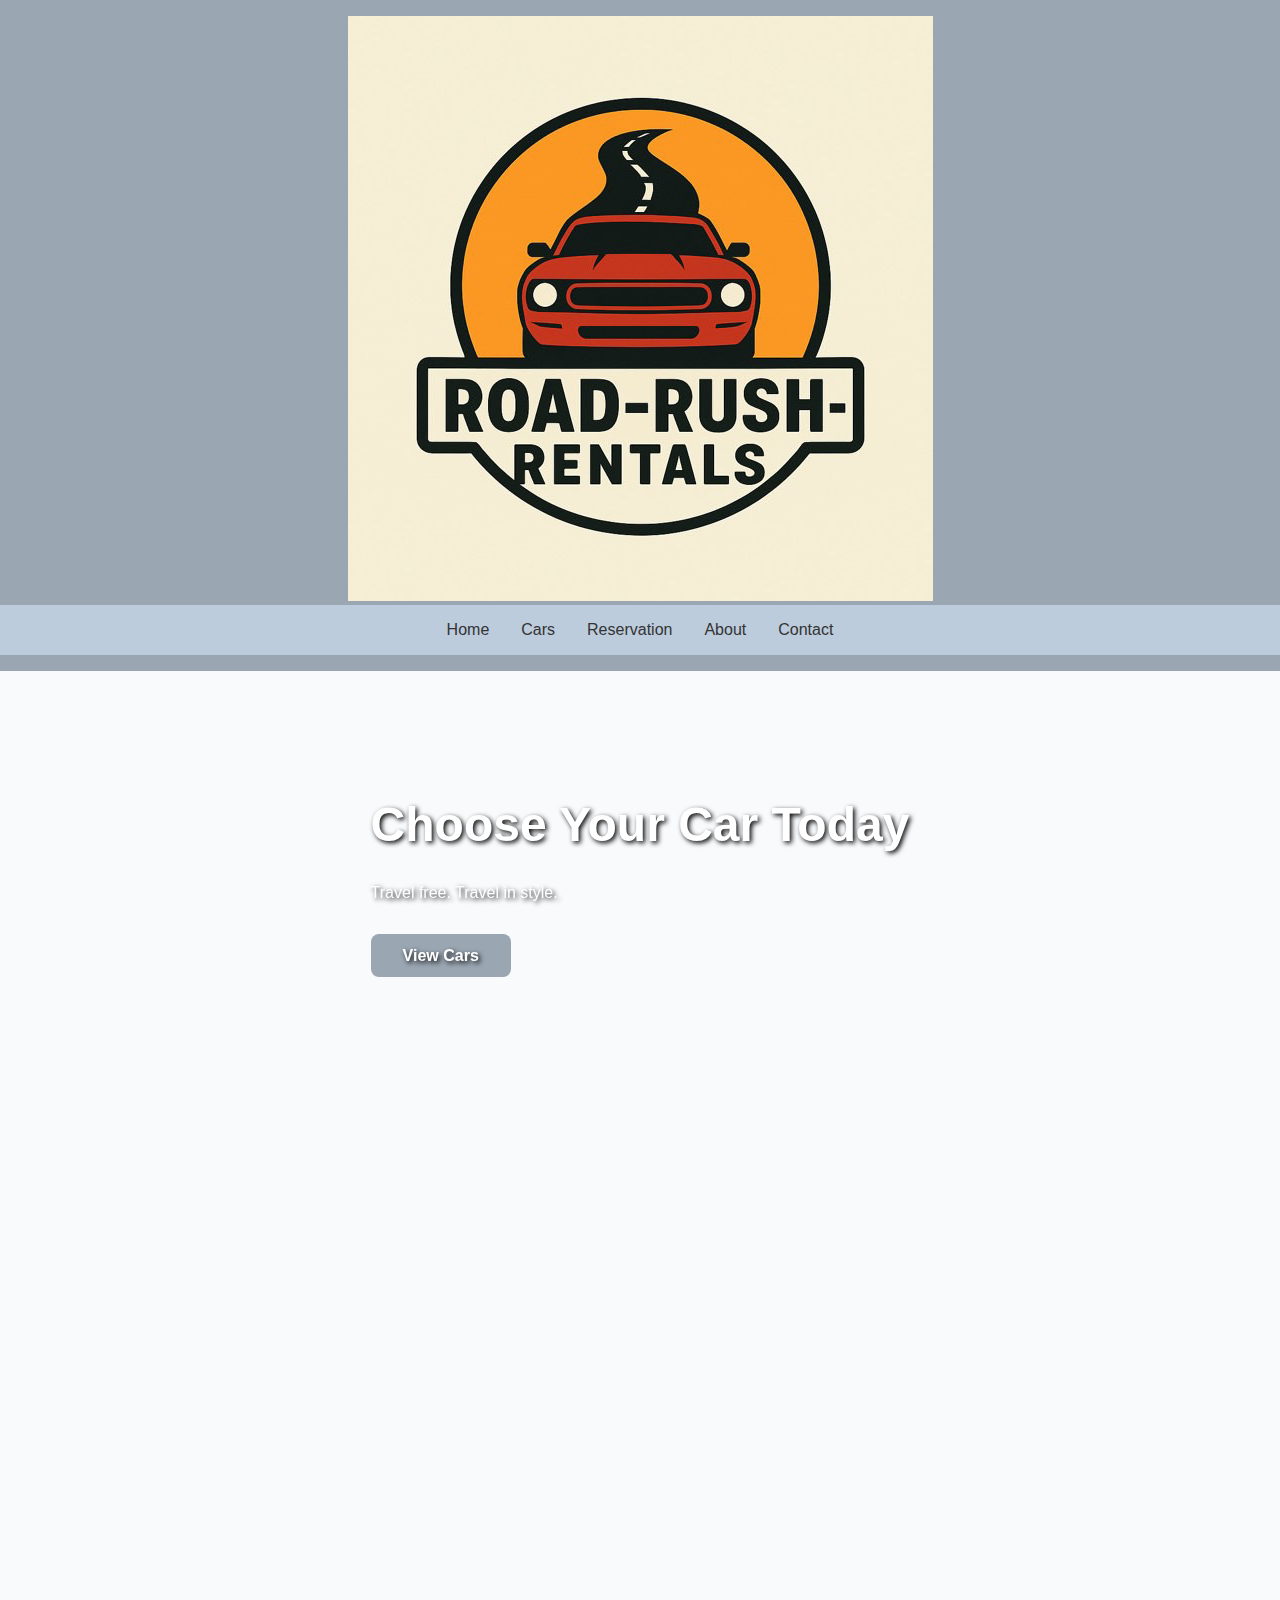
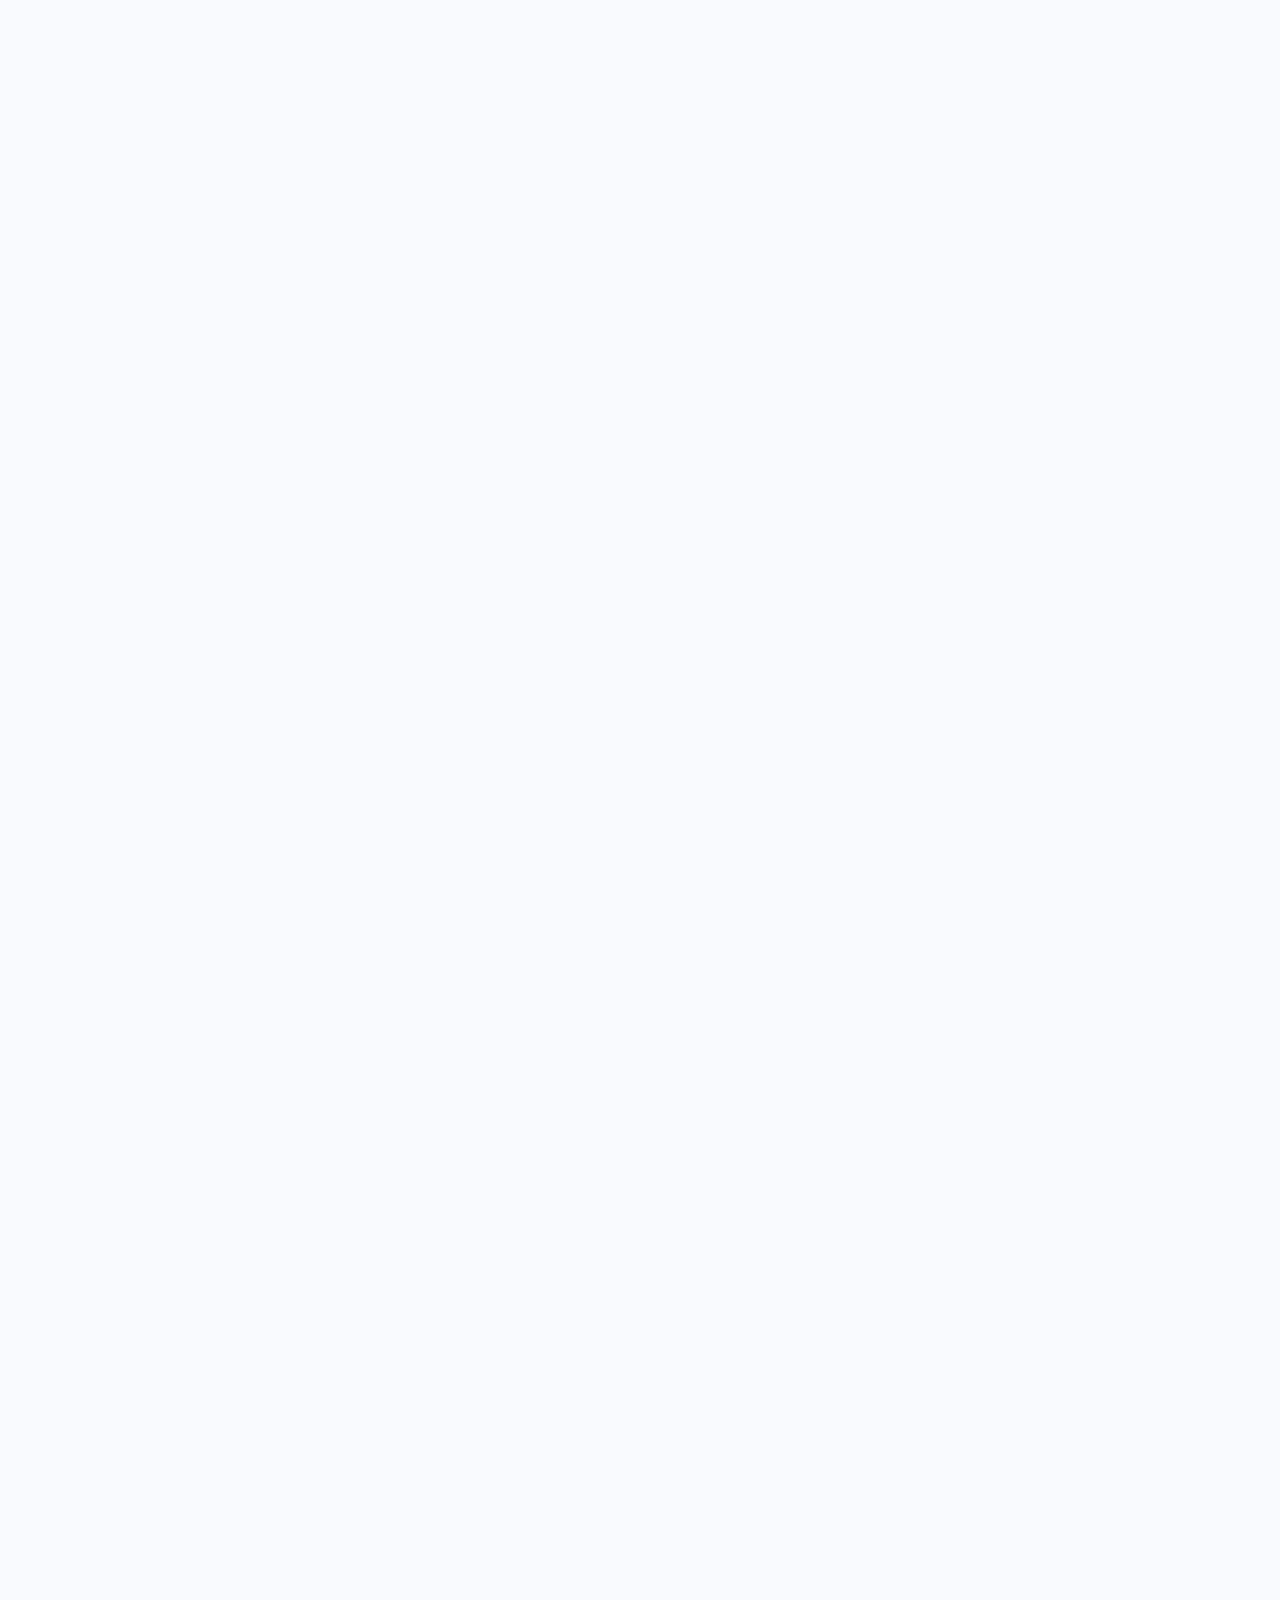
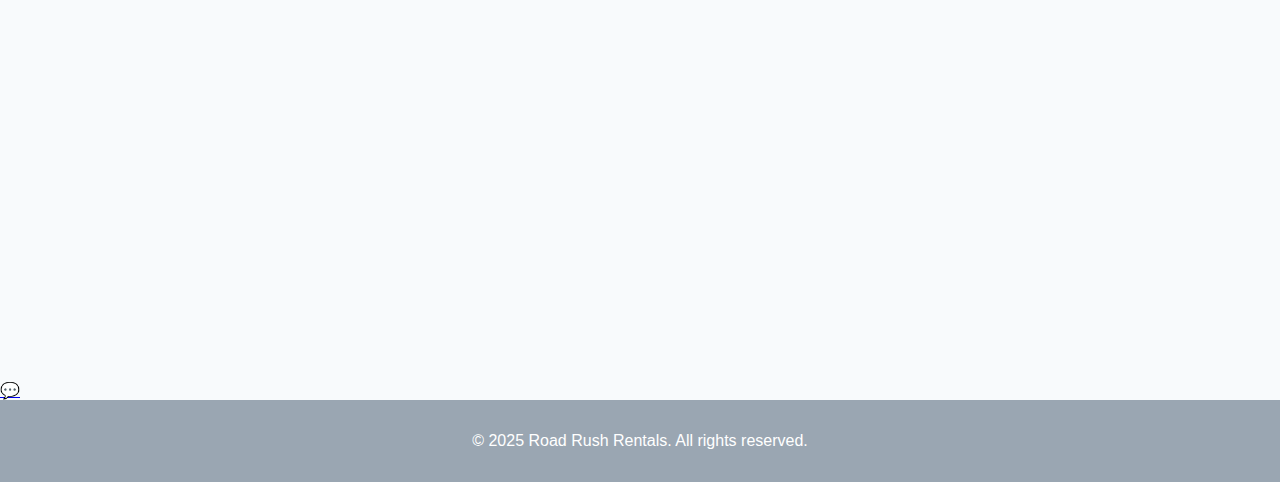
<file: Road Rush Rentals/index.html>
<!DOCTYPE html>
<html lang="en">
<head>
  <!-- Meta tags for character set and responsive design -->
  <meta charset="UTF-8" />
  <meta name="viewport" content="width=device-width, initial-scale=1.0"/>
  
  <!-- Title of the page displayed in the browser tab -->
  <title>Rent A Car Bulgaria | Road Rush Rentals</title>
  
  <!-- Link to the external CSS stylesheet -->
  <link rel="stylesheet" href="style/index.css">
  
  <!-- Link to the AOS (Animate on Scroll) CSS library for animations -->
  <link href="https://unpkg.com/aos@2.3.1/dist/aos.css" rel="stylesheet">
</head>
<body>

  <!-- Header section with logo and navigation -->
  <header class="sticky-header">
    <a href="index.html">
      <img src="images/logo.png.jpg" alt="Road Rush Rentals Logo" class="logo"> <!-- Logo image -->
    </a>
    <nav>
      <!-- Navigation links -->
      <a href="index.html" class="active">Home</a>
      <a href="pages/Car.html">Cars</a>
      <a href="pages/Reservation.html">Reservation</a>
      <a href="pages/About.html">About</a>
      <a href="pages/Contact.html">Contact</a>
    </nav>
  </header>

  <!-- Hero section with a background image and call to action -->
  <section class="hero">
    <div class="hero-content" data-aos="fade-up">
      <h1>Choose Your Car Today</h1>
      <p>Travel free. Travel in style.</p>
      <a href="pages/Car.html" class="btn">View Cars</a>
    </div>
  </section>

  <!-- Section displaying popular cars -->
  <section class="container" data-aos="fade-up">
    <h2>Popular Cars</h2>
    <div class="cars">
      <div class="car">
        <img src="images/mercedes.png" alt="Mercedes CLS 63 AMG">
        <h3>Mercedes CLS 63 AMG</h3>
        <p>Comfort and style for every journey.</p>
      </div>
      <div class="car">
        <img src="images/bmw.png" alt="BMW X5">
        <h3>BMW X5</h3>
        <p>Power and space for your adventures.</p>
      </div>
      <div class="car">
        <img src="images/lamborghini.png" alt="Lamborghini">
        <h3>Lamborghini</h3>
        <p>Perfect for high speeds.</p>
      </div>
    </div>
  </section>

  <!-- Featured car section with detailed description -->
  <section class="featured-car" data-aos="fade-right">
    <h2>🚗 Featured Car of the Month</h2>
    <div class="car-feature">
      <img src="images/BMW 3 Series.jpg" alt="BMW 3 Series">
      <div>
        <h3>BMW 3 Series</h3>
        <p>Sporty yet refined. The BMW 3 Series delivers an iconic driving experience with unmatched comfort. Perfect for city escapes or countryside getaways.</p>
        <a href="pages/Reservation.html" class="btn">Reserve Now</a>
      </div>
    </div>
  </section>

  <!-- Customer testimonials section -->
  <section class="testimonials" data-aos="fade-up">
    <h2>What Our Customers Say</h2>
    <div class="testimonial-list">
      <div class="testimonial">
        <p>"Amazing service and great selection of cars. Will definitely rent again!"</p>
        <strong>– Maria P.</strong>
      </div>
      <div class="testimonial">
        <p>"The BMW was spotless and the whole process was seamless. Highly recommend."</p>
        <strong>– Ivan D.</strong>
      </div>
    </div>
  </section>

  <!-- Locations section with Google Maps iframe -->
  <section class="locations" data-aos="fade-up">
    <iframe src="https://www.google.com/maps/embed?pb=..." width="600" height="450" style="border:0;" allowfullscreen="" loading="lazy"></iframe> <!-- Google Map embed -->
    <h2>📍 Our Offices</h2>
    <p>We are proudly located in the following Bulgarian cities:</p>
    <p>• Sofia</p>
    <p>• Stara Zagora</p>
    <p>• Burgas</p>
    <p>• Varna</p>
  </section>
  <a href="pages/Contact.html" class="chat-icon" title="Chat with us">💬</a> <!-- Chat icon link to the contact page -->
  <!-- Footer section -->
  <footer>
    <p>© 2025 Road Rush Rentals. All rights reserved.</p>
  </footer>

  <!-- Link to the AOS (Animate on Scroll) JS library -->
  <script src="https://unpkg.com/aos@2.3.1/dist/aos.js"></script>
  
  <!-- Initialize AOS animations -->
  <script>
    AOS.init();
  </script>
</body>
</html>
</file>
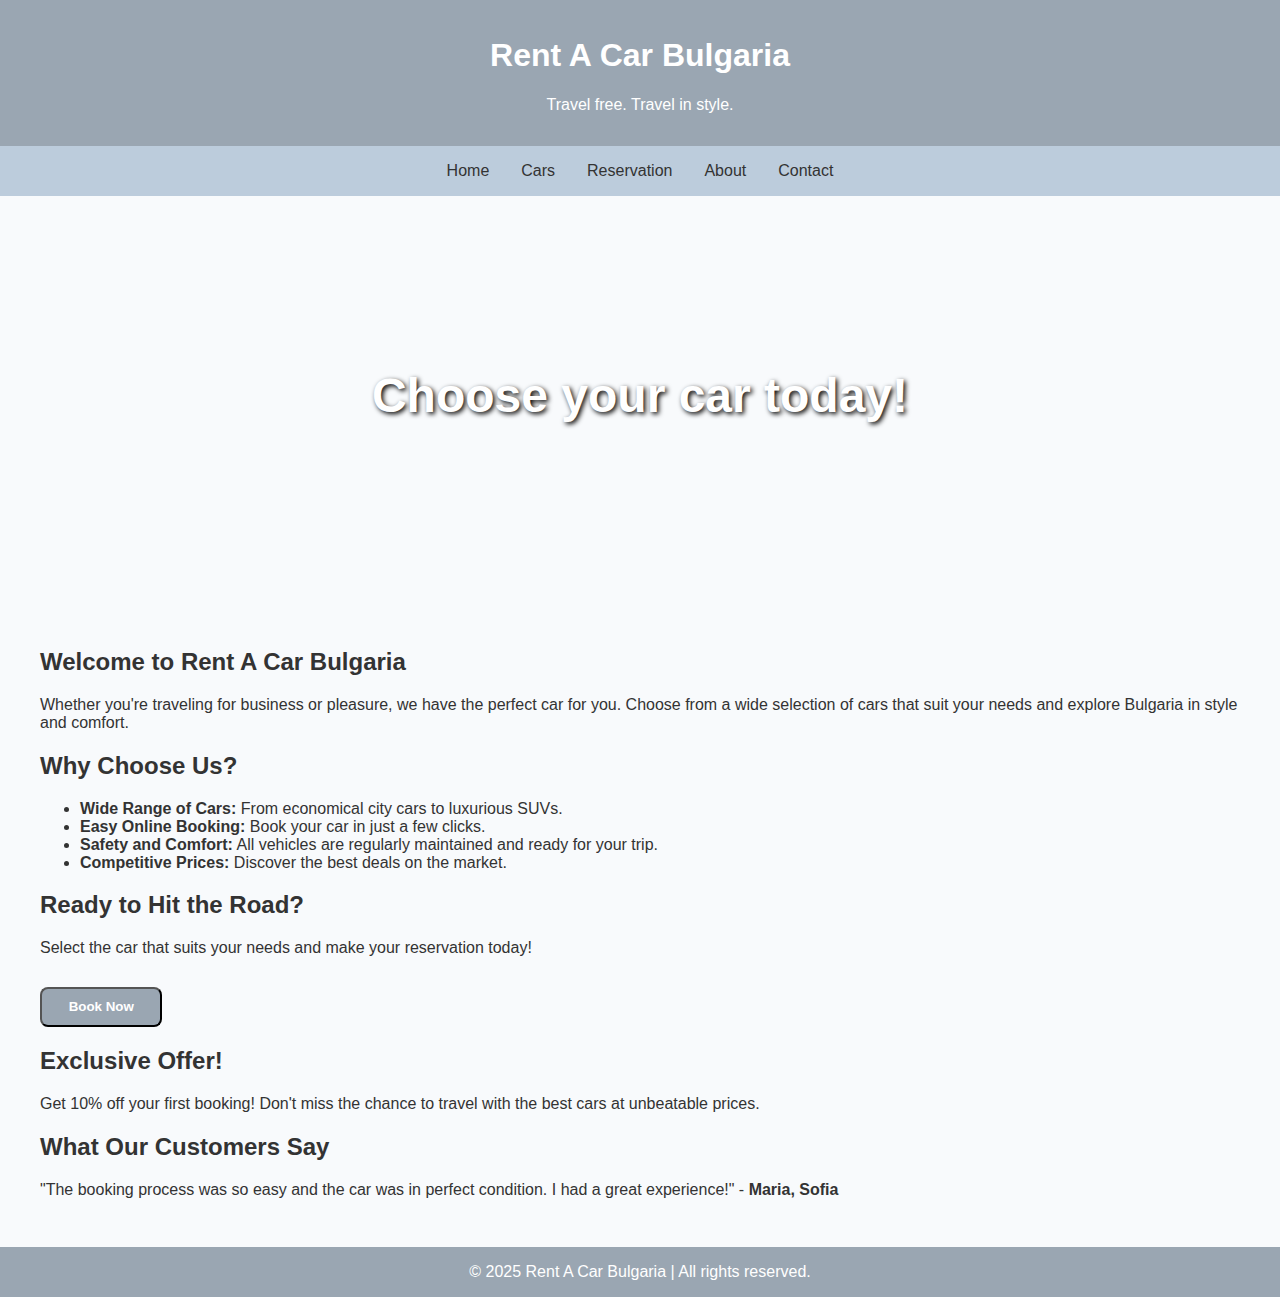
<file: Road Rush Rentals/About.html>
<!DOCTYPE html>
<html lang="en">
<head>
  <meta charset="UTF-8" />
  <meta name="viewport" content="width=device-width, initial-scale=1.0"/>
  <title>Rent A Car Bulgaria - Home</title>
  <link rel="stylesheet" href="style/index.css">
</head>
<body>

  <header>
    <h1>Rent A Car Bulgaria</h1>
    <p>Travel free. Travel in style.</p>
  </header>

  <nav>
    <a href="index.html">Home</a>
    <a href="Car.html">Cars</a>
    <a href="Reservation.html">Reservation</a>
    <a href="About.html">About</a>
    <a href="Contact.html">Contact</a>
  </nav>

  <section class="hero">
    <h1>Choose your car today!</h1>
  </section>

  <div class="container">
    <section class="intro">
      <h2>Welcome to Rent A Car Bulgaria</h2>
      <p>Whether you're traveling for business or pleasure, we have the perfect car for you. Choose from a wide selection of cars that suit your needs and explore Bulgaria in style and comfort.</p>
    </section>

    <section class="advantages">
      <h2>Why Choose Us?</h2>
      <ul>
        <li><strong>Wide Range of Cars:</strong> From economical city cars to luxurious SUVs.</li>
        <li><strong>Easy Online Booking:</strong> Book your car in just a few clicks.</li>
        <li><strong>Safety and Comfort:</strong> All vehicles are regularly maintained and ready for your trip.</li>
        <li><strong>Competitive Prices:</strong> Discover the best deals on the market.</li>
      </ul>
    </section>

    <section class="cta">
      <h2>Ready to Hit the Road?</h2>
      <p>Select the car that suits your needs and make your reservation today!</p>
      <button class="btn">Book Now</button>
    </section>

    <section class="promo">
      <h2>Exclusive Offer!</h2>
      <p>Get 10% off your first booking! Don't miss the chance to travel with the best cars at unbeatable prices.</p>
    </section>

    <section class="testimonials">
      <h2>What Our Customers Say</h2>
      <p>"The booking process was so easy and the car was in perfect condition. I had a great experience!" - <strong>Maria, Sofia</strong></p>
    </section>
  </div>

  <footer>
    &copy; 2025 Rent A Car Bulgaria | All rights reserved.
  </footer>

</body>
</html>
</file>
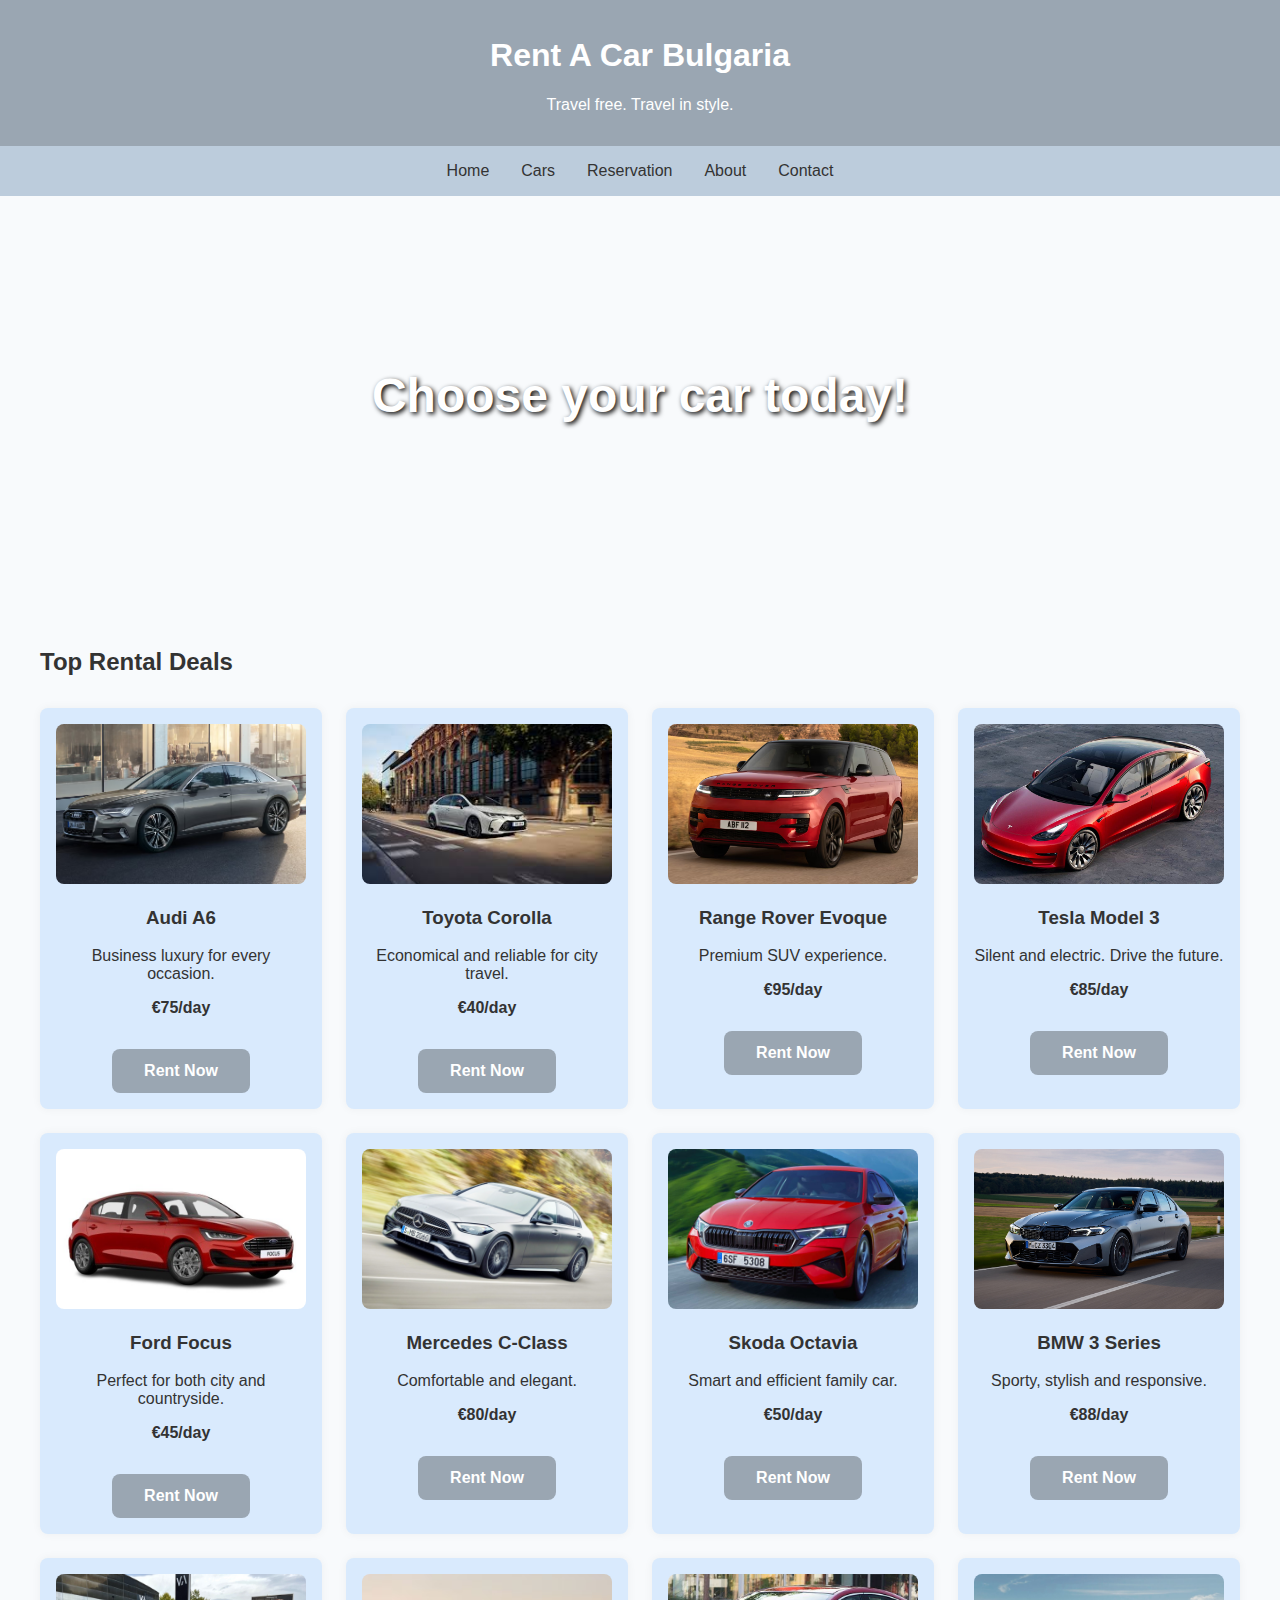
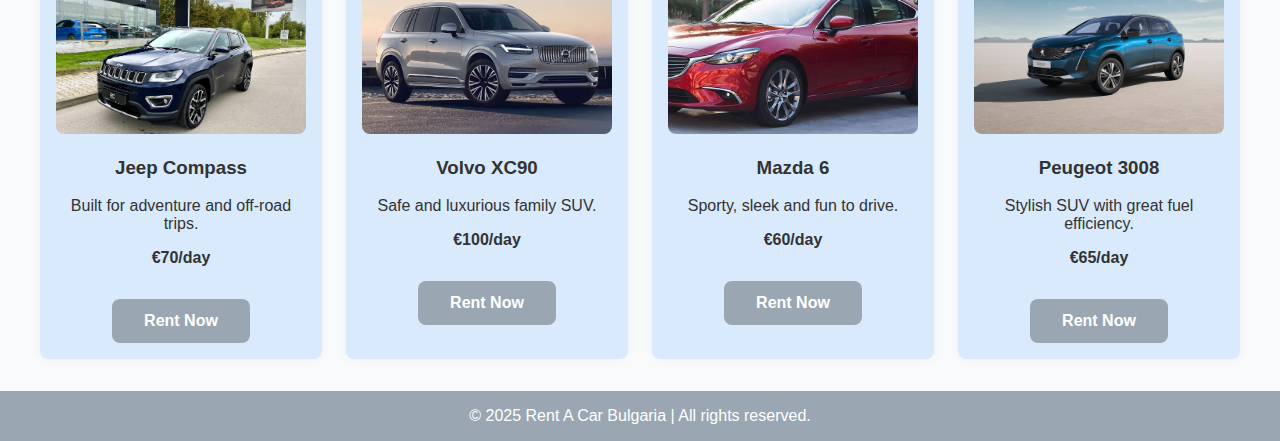
<file: Road Rush Rentals/Car.html>
<!DOCTYPE html>
<html lang="en">
<head>
  <meta charset="UTF-8" />
  <meta name="viewport" content="width=device-width, initial-scale=1.0"/>
  <title>Rent A Car Bulgaria - Car</title>
  <link rel="stylesheet" href="style/index.css">
</head>
<body>
  <header>
    <h1>Rent A Car Bulgaria</h1>
    <p>Travel free. Travel in style.</p>
  </header>
  <nav>
    <a href="index.html">Home</a>
    <a href="Car.html">Cars</a>
    <a href="Reservation.html">Reservation</a>
    <a href="About.html">About</a>
    <a href="Contact.html">Contact</a>
  </nav>
  <section class="hero">
    <h1>Choose your car today!</h1>
  </section>
  <div class="container">
    <h2>Top Rental Deals</h2>
    <div class="cars">
      <div class="car">
        <img src="images/audi a6.avif" alt="Audi A6">
        <h3>Audi A6</h3>
        <p>Business luxury for every occasion.</p>
        <p><strong>€75/day</strong></p>
        <a href="Reservation.html" class="btn">Rent Now</a>
      </div>
      <div class="car">
        <img src="images/toyota corolla.jpg" alt="Toyota Corolla">
        <h3>Toyota Corolla</h3>
        <p>Economical and reliable for city travel.</p>
        <p><strong>€40/day</strong></p>
        <a href="Reservation.html" class="btn">Rent Now</a>
      </div>
      <div class="car">
        <img src="images/range rover.avif" alt="Range Rover Evoque">
        <h3>Range Rover Evoque</h3>
        <p>Premium SUV experience.</p>
        <p><strong>€95/day</strong></p>
        <a href="Reservation.html" class="btn">Rent Now</a>
      </div>
      <div class="car">
        <img src="images/tesla model 3.jpg" alt="Tesla Model 3">
        <h3>Tesla Model 3</h3>
        <p>Silent and electric. Drive the future.</p>
        <p><strong>€85/day</strong></p>
        <a href="Reservation.html" class="btn">Rent Now</a>
      </div>
      <div class="car">
        <img src="images/ford focus.jpg" alt="Ford Focus">
        <h3>Ford Focus</h3>
        <p>Perfect for both city and countryside.</p>
        <p><strong>€45/day</strong></p>
        <a href="Reservation.html" class="btn">Rent Now</a>
      </div>
      <div class="car">
        <img src="images/Mercedes C-Class.jpg" alt="Mercedes C-Class">
        <h3>Mercedes C-Class</h3>
        <p>Comfortable and elegant.</p>
        <p><strong>€80/day</strong></p>
        <a href="Reservation.html" class="btn">Rent Now</a>
      </div>
      <div class="car">
        <img src="images/Skoda Octavia.jpg" alt="Skoda Octavia">
        <h3>Skoda Octavia</h3>
        <p>Smart and efficient family car.</p>
        <p><strong>€50/day</strong></p>
        <a href="Reservation.html" class="btn">Rent Now</a>
      </div>
      <div class="car">
        <img src="images/BMW 3 Series.jpg" alt="BMW 3 Series">
        <h3>BMW 3 Series</h3>
        <p>Sporty, stylish and responsive.</p>
        <p><strong>€88/day</strong></p>
        <a href="Reservation.html" class="btn">Rent Now</a>
      </div>
      <div class="car">
        <img src="images/Jeep compass.jpg" alt="Jeep Compass">
        <h3>Jeep Compass</h3>
        <p>Built for adventure and off-road trips.</p>
        <p><strong>€70/day</strong></p>
        <a href="Reservation.html" class="btn">Rent Now</a>
      </div>
      <div class="car">
        <img src="images/volvo xc90.avif" alt="Volvo XC90">
        <h3>Volvo XC90</h3>
        <p>Safe and luxurious family SUV.</p>
        <p><strong>€100/day</strong></p>
        <a href="Reservation.html" class="btn">Rent Now</a>
      </div>
      <div class="car">
        <img src="images/mazda 6.jpg" alt="Mazda 6">
        <h3>Mazda 6</h3>
        <p>Sporty, sleek and fun to drive.</p>
        <p><strong>€60/day</strong></p>
        <a href="Reservation.html" class="btn">Rent Now</a>
      </div>
      <div class="car">
        <img src="images/peugeot 3008.jpg" alt="Peugeot 3008">
        <h3>Peugeot 3008</h3>
        <p>Stylish SUV with great fuel efficiency.</p>
        <p><strong>€65/day</strong></p>
        <a href="Reservation.html" class="btn">Rent Now</a>
      </div>
    </div>
  </div>

  <footer>
    &copy; 2025 Rent A Car Bulgaria | All rights reserved.
  </footer>

</body>
</html>
</file>
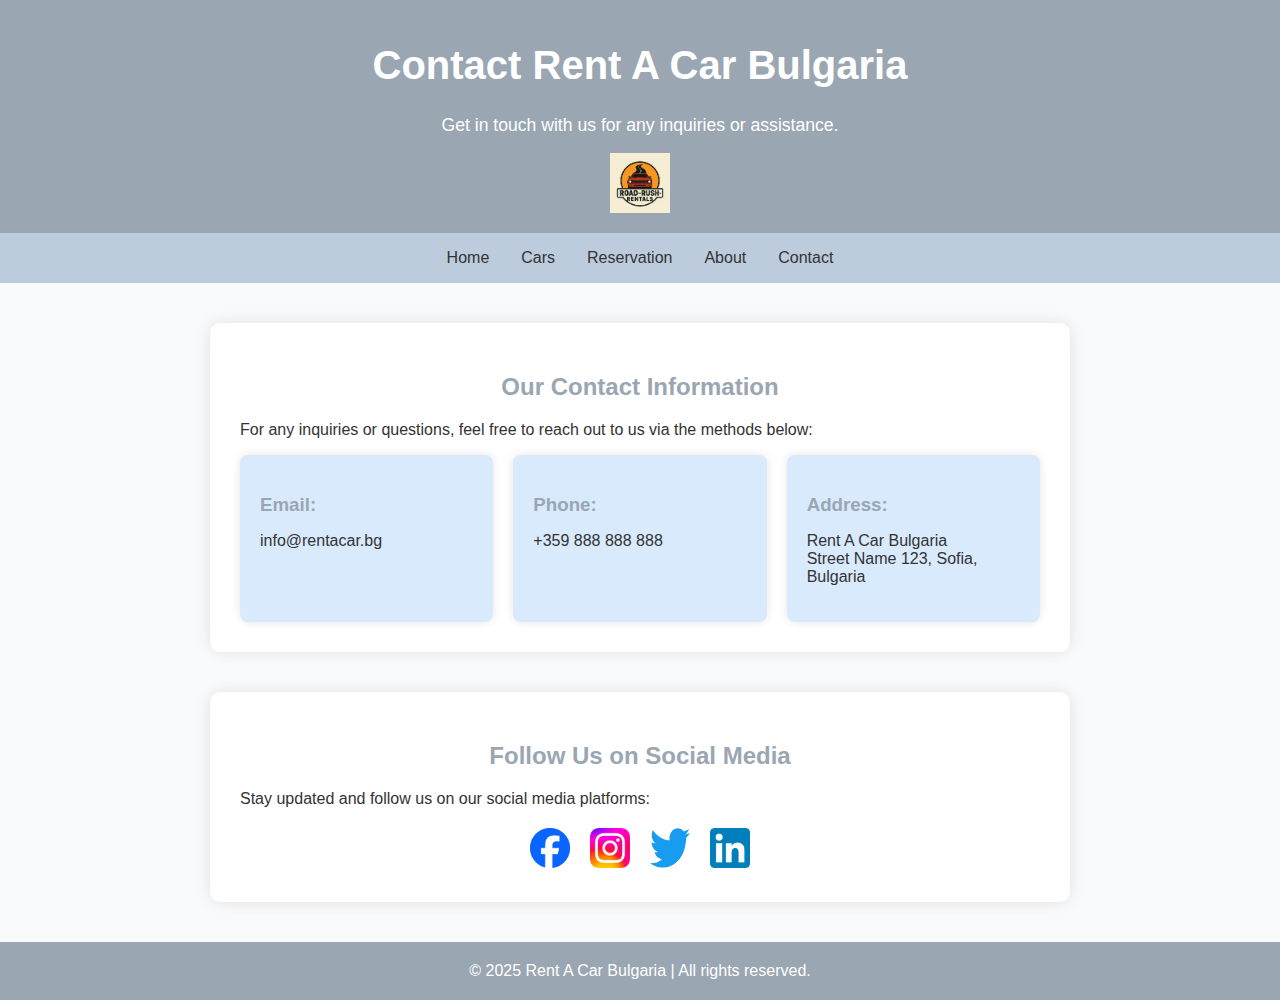
<file: Road Rush Rentals/Contact.html>
<!DOCTYPE html>
<html lang="en">
<head>
  <meta charset="UTF-8" />
  <meta name="viewport" content="width=device-width, initial-scale=1.0"/>
  <title>Contact Us - Rent A Car Bulgaria</title>
  <link rel="stylesheet" href="style/Contact.css">
</head>
<body>

  <header>
    <h1>Contact Rent A Car Bulgaria</h1>
    <p>Get in touch with us for any inquiries or assistance.</p>
    <a href="index.html">
    <img src="images/logo.png.jpg" alt="Road Rush Rentals Logo" style="height: 60px;">
    </a>
  </header>

  <nav>
    <a href="index.html">Home</a>
    <a href="cars.html">Cars</a>
    <a href="Reservation.html">Reservation</a>
    <a href="About.html">About</a>
    <a href="Contact.html">Contact</a>
  </nav>

  <section class="contact-info">
    <h2>Our Contact Information</h2>
    <p>For any inquiries or questions, feel free to reach out to us via the methods below:</p>

    <div class="contact-details">
      <div class="contact-item">
        <h3>Email:</h3>
        <p><a href="mailto:info@rentacar.bg">info@rentacar.bg</a></p>
      </div>
      <div class="contact-item">
        <h3>Phone:</h3>
        <p><a href="tel:+359888888888">+359 888 888 888</a></p>
      </div>
      <div class="contact-item">
        <h3>Address:</h3>
        <p>Rent A Car Bulgaria<br>Street Name 123, Sofia, Bulgaria</p>
      </div>
    </div>
  </section>

  <section class="social-media">
    <h2>Follow Us on Social Media</h2>
    <p>Stay updated and follow us on our social media platforms:</p>
    <div class="social-links">
      <a href="https://www.facebook.com/rentacarbg" target="_blank" class="social-icon facebook">
        <img src="images/facebook.png" alt="Facebook">
      </a>
      <a href="https://www.instagram.com/rentacarbg" target="_blank" class="social-icon instagram">
        <img src="images/instagram.webp" alt="Instagram">
      </a>
      <a href="https://twitter.com/rentacarbg" target="_blank" class="social-icon twitter">
        <img src="images/Twitter.png" alt="Twitter">
      </a>
      <a href="https://www.linkedin.com/company/rentacarbg" target="_blank" class="social-icon linkedin">
        <img src="images/LinkedIn.png" alt="LinkedIn">
      </a>
    </div>
  </section>

  <footer>
    &copy; 2025 Rent A Car Bulgaria | All rights reserved.
  </footer>

</body>
</html>
</file>
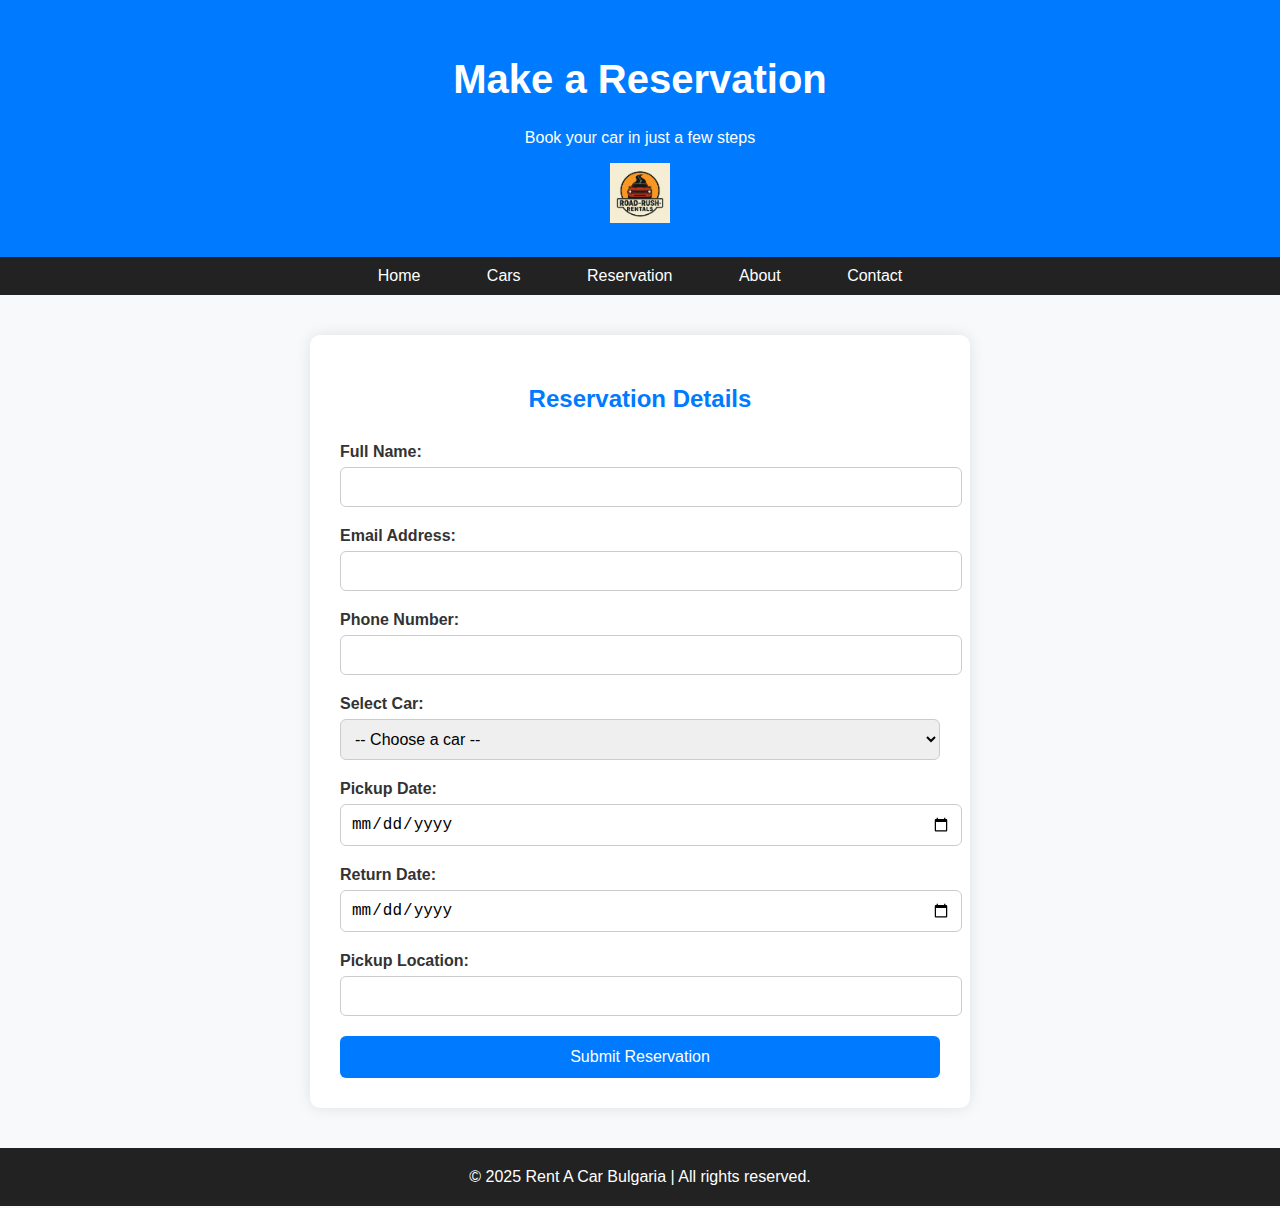
<file: Road Rush Rentals/Reservation.html>
<!DOCTYPE html>
<html lang="en">
<head>
  <meta charset="UTF-8" />
  <meta name="viewport" content="width=device-width, initial-scale=1.0"/>
  <title>Reservation - Rent A Car Bulgaria</title>
  <link rel="stylesheet" href="style/Reservation.css">
</head>
<body>

  <header>
    <h1>Make a Reservation</h1>
    <p>Book your car in just a few steps</p>
    <a href="index.html">
    <img src="images/logo.png.jpg" alt="Road Rush Rentals Logo" style="height: 60px;">
    </a>
  </header>

  <nav>
    <a href="index.html">Home</a>
    <a href="Car.html">Cars</a>
    <a href="Reservation.html">Reservation</a>
    <a href="About.html">About</a>
    <a href="Contact.html">Contact</a>
  </nav>

  <main class="reservation-form">
    <h2>Reservation Details</h2>
    <form action="#" method="post">
      <label for="full-name">Full Name:</label>
      <input type="text" id="full-name" name="full-name" required>

      <label for="email">Email Address:</label>
      <input type="email" id="email" name="email" required>

      <label for="phone">Phone Number:</label>
      <input type="tel" id="phone" name="phone" required>

      <label for="car">Select Car:</label>
      <select id="car" name="car" required>
        <option value="">-- Choose a car --</option>
        <option>Audi A6</option>
        <option>Toyota Corolla</option>
        <option>Range Rover Evoque</option>
        <option>Tesla Model 3</option>
        <option>Ford Focus</option>
        <option>Mercedes C-Class</option>
        <option>Skoda Octavia</option>
        <option>BMW 3 Series</option>
        <option>Jeep Compass</option>
      </select>

      <label for="pickup-date">Pickup Date:</label>
      <input type="date" id="pickup-date" name="pickup-date" required>

      <label for="return-date">Return Date:</label>
      <input type="date" id="return-date" name="return-date" required>

      <label for="location">Pickup Location:</label>
      <input type="text" id="location" name="location" required>

      <button type="submit">Submit Reservation</button>
    </form>
  </main>

  <footer>
    &copy; 2025 Rent A Car Bulgaria | All rights reserved.
  </footer>

</body>
</html>
</file>
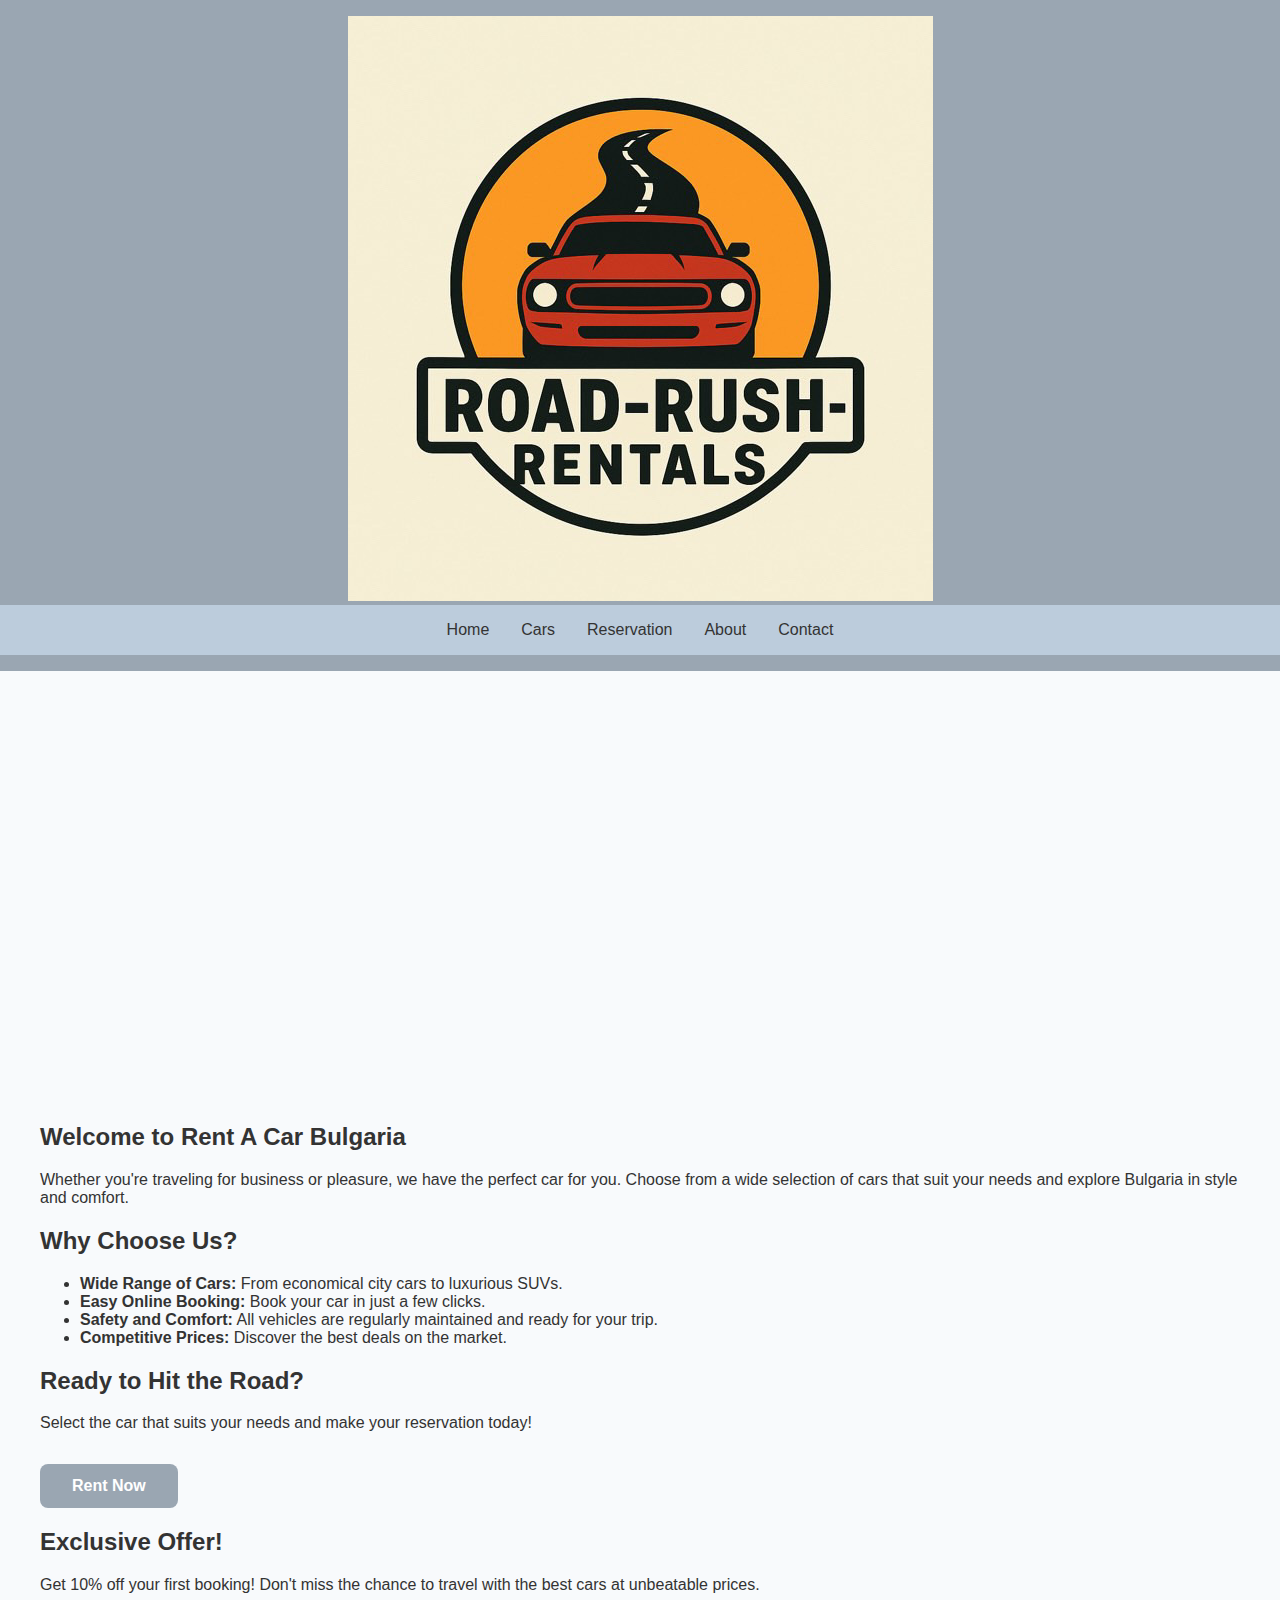
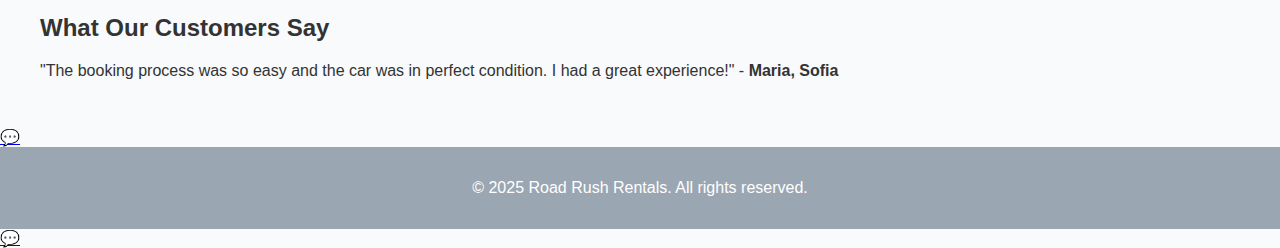
<file: Road Rush Rentals/pages/About.html>
<!DOCTYPE html> <!-- Declares the document type as HTML5 -->
<html lang="en"> <!-- Starts the HTML document and sets the language to English -->
<head> <!-- Begins the head section of the document -->
  <meta charset="UTF-8" /> <!-- Specifies the character encoding for the document -->
  <meta name="viewport" content="width=device-width, initial-scale=1.0"/> <!-- Ensures the page is responsive on mobile devices -->
  <title>Road Rush | About</title> <!-- Sets the title of the webpage that appears in the browser tab -->
  <link rel="stylesheet" href="../style/index.css"> <!-- Links the external CSS file for styling -->
  <link href="https://unpkg.com/aos@2.3.1/dist/aos.css" rel="stylesheet"> <!-- Links the external AOS (Animate On Scroll) CSS file -->
</head>
<body> <!-- Begins the body section of the webpage -->
  
<header class="sticky-header"> <!-- Creates a sticky header for navigation -->
  <a href="../index.html"><img src="../images/logo.png.jpg" alt="Road Rush Rentals Logo" class="logo"></a> <!-- Adds the logo image with a link to the homepage -->
  <nav> <!-- Starts the navigation menu -->
    <a href="../index.html">Home</a> <!-- Links to the homepage -->
    <a href="Car.html">Cars</a> <!-- Links to the Cars page -->
    <a href="Reservation.html">Reservation</a> <!-- Links to the Reservation page -->
    <a href="About.html" class="active">About</a> <!-- Links to the About page (current page is highlighted) -->
    <a href="Contact.html">Contact</a> <!-- Links to the Contact page -->
  </nav> <!-- Ends the navigation menu -->
</header> <!-- Ends the header section -->

<section class="hero"> <!-- Starts the hero section with an introductory message -->
  <div class="hero-content" data-aos="fade-up"> <!-- Creates content for the hero section with animation -->
    <h1>About Us</h1> <!-- Adds the heading "About Us" -->
    <p>Road Rush Rentals has been providing luxury and reliable car rentals across Bulgaria since 2010. Our mission is simple — comfort, safety, and style for every customer.</p> <!-- Adds a paragraph about the company -->
  </div> <!-- Ends the hero content div -->
</section> <!-- Ends the hero section -->

<div class="container"> <!-- Starts a container for the main content -->
  <section class="intro"> <!-- Starts the introductory section -->
    <h2>Welcome to Rent A Car Bulgaria</h2> <!-- Adds a subheading for the intro section -->
    <p>Whether you're traveling for business or pleasure, we have the perfect car for you. Choose from a wide selection of cars that suit your needs and explore Bulgaria in style and comfort.</p> <!-- Adds a paragraph about the car rental options -->
  </section> <!-- Ends the intro section -->

  <section class="advantages"> <!-- Starts the advantages section -->
    <h2>Why Choose Us?</h2> <!-- Adds a subheading for the advantages section -->
    <ul> <!-- Starts an unordered list of reasons to choose the company -->
      <li><strong>Wide Range of Cars:</strong> From economical city cars to luxurious SUVs.</li> <!-- List item about the variety of cars -->
      <li><strong>Easy Online Booking:</strong> Book your car in just a few clicks.</li> <!-- List item about easy booking -->
      <li><strong>Safety and Comfort:</strong> All vehicles are regularly maintained and ready for your trip.</li> <!-- List item about safety and comfort -->
      <li><strong>Competitive Prices:</strong> Discover the best deals on the market.</li> <!-- List item about competitive pricing -->
    </ul> <!-- Ends the unordered list -->
  </section> <!-- Ends the advantages section -->

  <section class="cta"> <!-- Starts the call-to-action section -->
    <h2>Ready to Hit the Road?</h2> <!-- Adds a subheading to encourage action -->
    <p>Select the car that suits your needs and make your reservation today!</p> <!-- Adds a paragraph encouraging reservations -->
    <a href="Car.html" class="btn">Rent Now</a> <!-- Adds a button linking to the car rental page -->
  </section> <!-- Ends the call-to-action section -->

  <section class="promo"> <!-- Starts the promotional offer section -->
    <h2>Exclusive Offer!</h2> <!-- Adds a subheading for the promotion -->
    <p>Get 10% off your first booking! Don't miss the chance to travel with the best cars at unbeatable prices.</p> <!-- Adds a paragraph about the promotion -->
  </section> <!-- Ends the promotional section -->

  <section class="testimonials"> <!-- Starts the testimonials section -->
    <h2>What Our Customers Say</h2> <!-- Adds a subheading for customer testimonials -->
    <p>"The booking process was so easy and the car was in perfect condition. I had a great experience!" - <strong>Maria, Sofia</strong></p> <!-- Adds a customer testimonial -->
  </section> <!-- Ends the testimonials section -->
</div> <!-- Ends the container -->
<a href="Contact.html" class="chat-icon" title="Chat with us">💬</a> <!-- Chat icon link to the contact page -->
<footer> <!-- Starts the footer section -->
  <p>© 2025 Road Rush Rentals. All rights reserved.</p> <!-- Adds a copyright message -->
</footer> <!-- Ends the footer section -->

<a href="Contact.html" class="chat-icon" title="Chat with us">💬</a> <!-- Adds a chat icon linking to the contact page -->

<script src="https://unpkg.com/aos@2.3.1/dist/aos.js"></script> <!-- Links the AOS JavaScript file -->
<script>AOS.init();</script> <!-- Initializes the AOS animation library -->

</body> <!-- Ends the body section -->
</html> <!-- Ends the HTML document -->
</file>
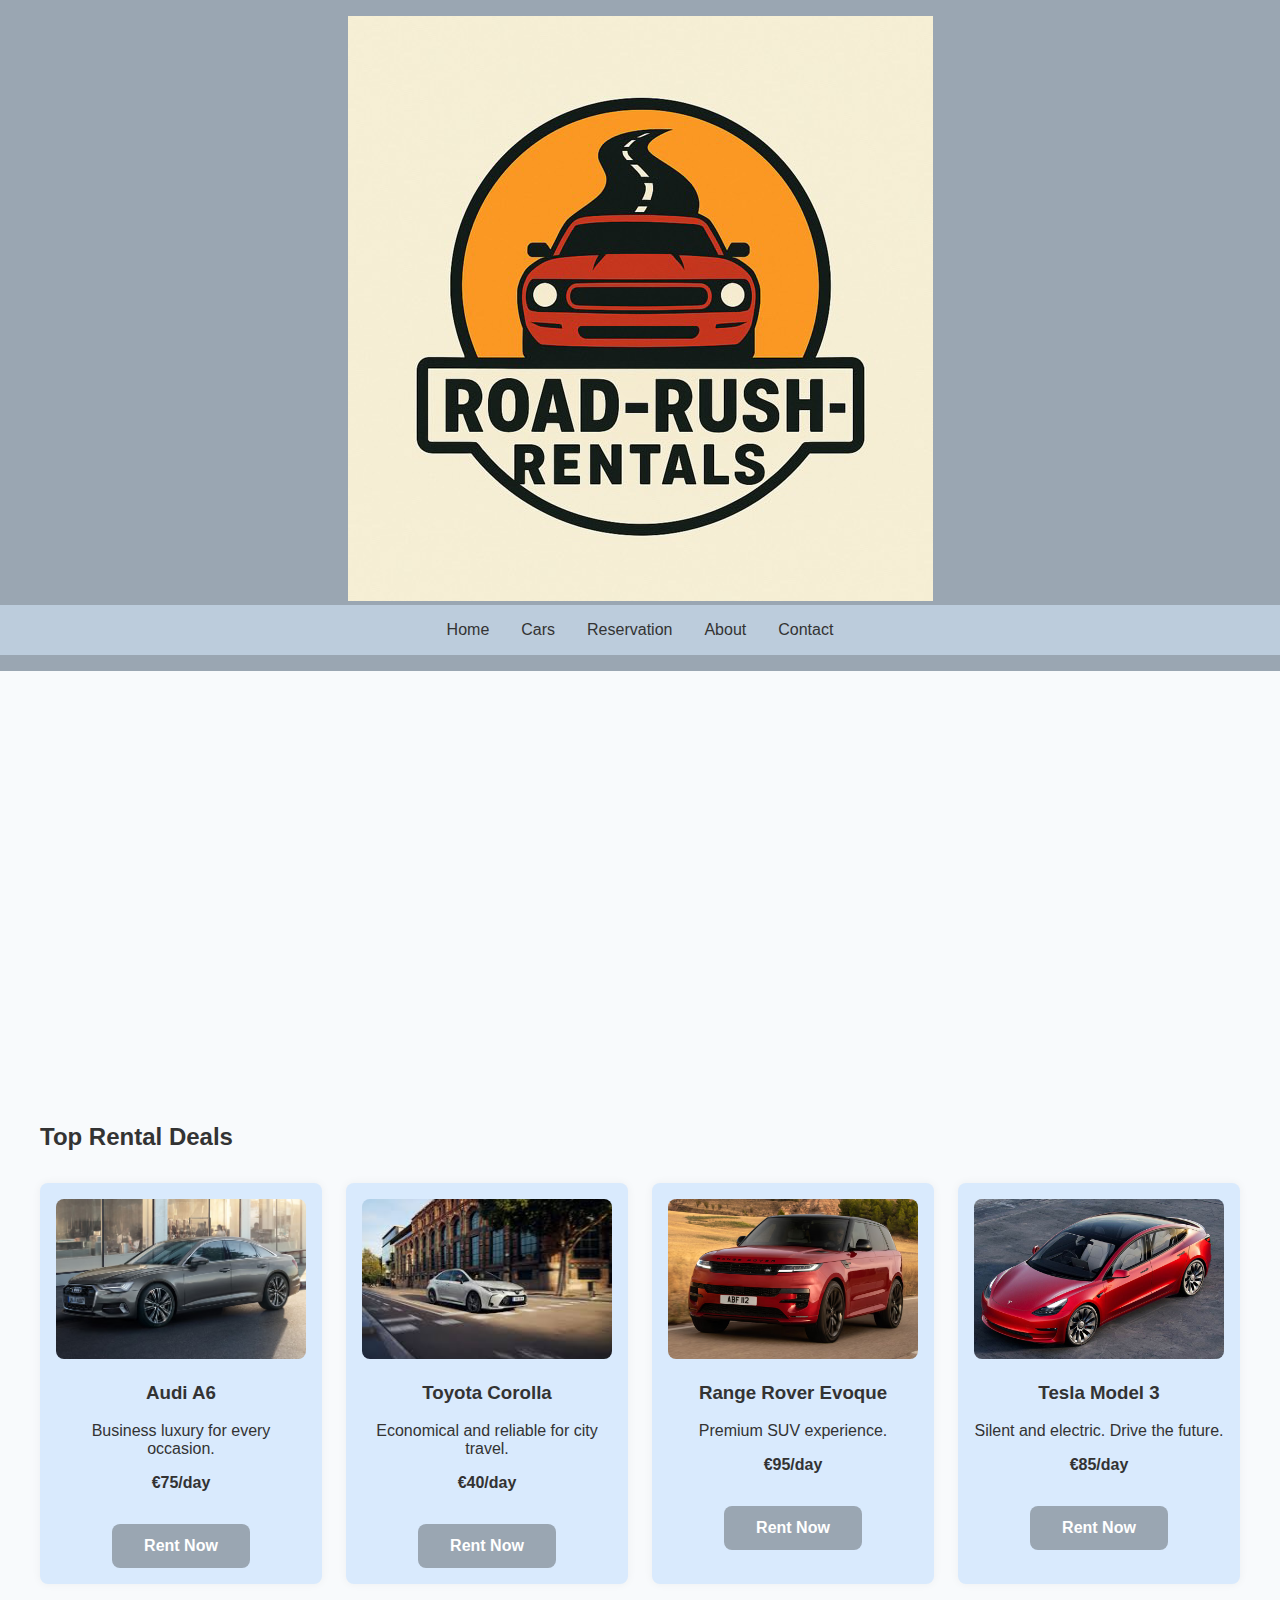
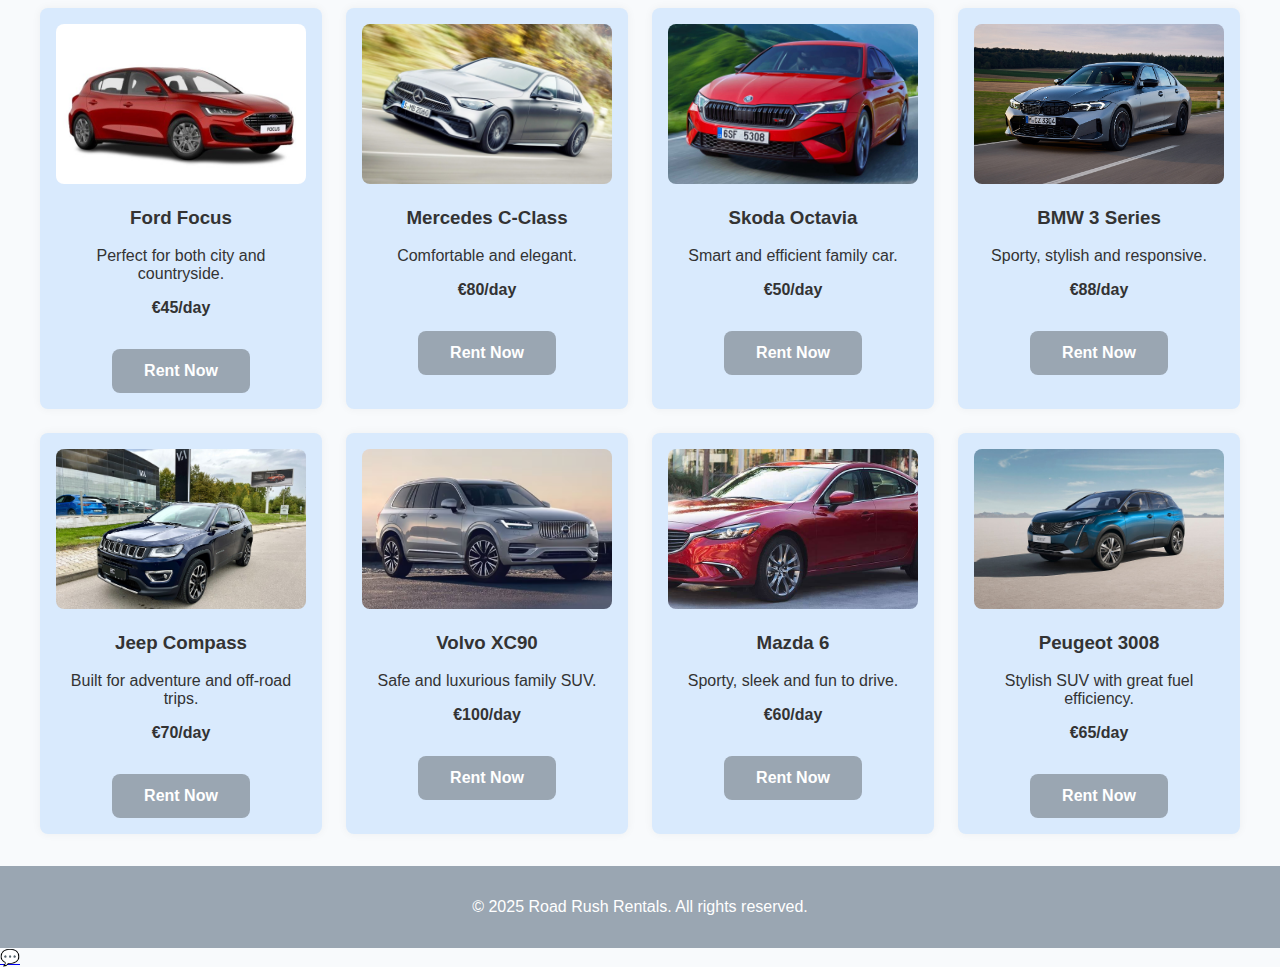
<file: Road Rush Rentals/pages/Car.html>
<!DOCTYPE html> <!-- Specifies that this is an HTML5 document -->
<html lang="en"> <!-- Opens the HTML document and sets the language to English -->
<head> <!-- Starts the head section of the document -->
  <meta charset="UTF-8" /> <!-- Sets the character encoding to UTF-8 -->
  <meta name="viewport" content="width=device-width, initial-scale=1.0"/> <!-- Ensures the page is responsive and scales on different devices -->
  <title>Road Rush | Cars</title> <!-- Sets the title that appears in the browser tab -->
  <link rel="stylesheet" href="../style/index.css"> <!-- Links to an external CSS file for styling -->
  <link href="https://unpkg.com/aos@2.3.1/dist/aos.css" rel="stylesheet"> <!-- Links to the AOS (Animate On Scroll) library for animations -->
</head>
<body> <!-- Starts the body section of the webpage -->

<header class="sticky-header"> <!-- Starts the header section with a sticky class -->
  <a href="../index.html"><img src="../images/logo.png.jpg" alt="Road Rush Rentals Logo" class="logo"></a> <!-- Links back to the homepage with the logo image -->
  <nav> <!-- Starts the navigation section -->
    <a href="../index.html">Home</a> <!-- Link to the homepage -->
    <a href="Car.html" class="active">Cars</a> <!-- Link to the "Cars" page with an "active" class indicating it is the current page -->
    <a href="Reservation.html">Reservation</a> <!-- Link to the "Reservation" page -->
    <a href="About.html">About</a> <!-- Link to the "About" page -->
    <a href="Contact.html">Contact</a> <!-- Link to the "Contact" page -->
  </nav> <!-- Ends the navigation section -->
</header> <!-- Ends the header section -->

<section class="hero"> <!-- Starts the hero section, typically used for the main introduction area -->
  <div class="hero-content" data-aos="fade-up"> <!-- Container for the hero content with a fade-up animation -->
    <h1>Our Cars</h1> <!-- Main heading for the "Cars" section -->
    <p>Explore our full fleet of premium vehicles. From rugged SUVs to elegant sedans, we have the right car for every journey.</p> <!-- Description paragraph for the cars available -->
  </div> <!-- Ends the hero content -->
</section> <!-- Ends the hero section -->

<div class="container"> <!-- Starts a container for the cars listing -->
  <h2>Top Rental Deals</h2> <!-- Subheading for the top rental deals -->
  <div class="cars"> <!-- Starts a container for the individual car listings -->
    
    <!-- Car 1 -->
    <div class="car"> <!-- Container for the first car -->
      <img src="../images/audi a6.avif" alt="Audi A6"> <!-- Image of the Audi A6 -->
      <h3>Audi A6</h3> <!-- Car name -->
      <p>Business luxury for every occasion.</p> <!-- Short description of the car -->
      <p><strong>€75/day</strong></p> <!-- Price per day -->
      <a href="Reservation.html" class="btn">Rent Now</a> <!-- Button linking to the reservation page -->
    </div> <!-- Ends the first car container -->

    <!-- Car 2 -->
    <div class="car"> <!-- Container for the second car -->
      <img src="../images/toyota corolla.jpg" alt="Toyota Corolla"> <!-- Image of the Toyota Corolla -->
      <h3>Toyota Corolla</h3> <!-- Car name -->
      <p>Economical and reliable for city travel.</p> <!-- Short description of the car -->
      <p><strong>€40/day</strong></p> <!-- Price per day -->
      <a href="Reservation.html" class="btn">Rent Now</a> <!-- Button linking to the reservation page -->
    </div> <!-- Ends the second car container -->

    <!-- Car 3 -->
    <div class="car"> <!-- Container for the third car -->
      <img src="../images/range rover.avif" alt="Range Rover Evoque"> <!-- Image of the Range Rover Evoque -->
      <h3>Range Rover Evoque</h3> <!-- Car name -->
      <p>Premium SUV experience.</p> <!-- Short description of the car -->
      <p><strong>€95/day</strong></p> <!-- Price per day -->
      <a href="Reservation.html" class="btn">Rent Now</a> <!-- Button linking to the reservation page -->
    </div> <!-- Ends the third car container -->

    <!-- Car 4 -->
    <div class="car"> <!-- Container for the fourth car -->
      <img src="../images/tesla model 3.jpg" alt="Tesla Model 3"> <!-- Image of the Tesla Model 3 -->
      <h3>Tesla Model 3</h3> <!-- Car name -->
      <p>Silent and electric. Drive the future.</p> <!-- Short description of the car -->
      <p><strong>€85/day</strong></p> <!-- Price per day -->
      <a href="Reservation.html" class="btn">Rent Now</a> <!-- Button linking to the reservation page -->
    </div> <!-- Ends the fourth car container -->

    <!-- Car 5 -->
    <div class="car"> <!-- Container for the fifth car -->
      <img src="../images/ford focus.jpg" alt="Ford Focus"> <!-- Image of the Ford Focus -->
      <h3>Ford Focus</h3> <!-- Car name -->
      <p>Perfect for both city and countryside.</p> <!-- Short description of the car -->
      <p><strong>€45/day</strong></p> <!-- Price per day -->
      <a href="Reservation.html" class="btn">Rent Now</a> <!-- Button linking to the reservation page -->
    </div> <!-- Ends the fifth car container -->

    <!-- Car 6 -->
    <div class="car"> <!-- Container for the sixth car -->
      <img src="../images/Mercedes C-Class.jpg" alt="Mercedes C-Class"> <!-- Image of the Mercedes C-Class -->
      <h3>Mercedes C-Class</h3> <!-- Car name -->
      <p>Comfortable and elegant.</p> <!-- Short description of the car -->
      <p><strong>€80/day</strong></p> <!-- Price per day -->
      <a href="Reservation.html" class="btn">Rent Now</a> <!-- Button linking to the reservation page -->
    </div> <!-- Ends the sixth car container -->

    <!-- Car 7 -->
    <div class="car"> <!-- Container for the seventh car -->
      <img src="../images/Skoda Octavia.jpg" alt="Skoda Octavia"> <!-- Image of the Skoda Octavia -->
      <h3>Skoda Octavia</h3> <!-- Car name -->
      <p>Smart and efficient family car.</p> <!-- Short description of the car -->
      <p><strong>€50/day</strong></p> <!-- Price per day -->
      <a href="Reservation.html" class="btn">Rent Now</a> <!-- Button linking to the reservation page -->
    </div> <!-- Ends the seventh car container -->

    <!-- Car 8 -->
    <div class="car"> <!-- Container for the eighth car -->
      <img src="../images/BMW 3 Series.jpg" alt="BMW 3 Series"> <!-- Image of the BMW 3 Series -->
      <h3>BMW 3 Series</h3> <!-- Car name -->
      <p>Sporty, stylish and responsive.</p> <!-- Short description of the car -->
      <p><strong>€88/day</strong></p> <!-- Price per day -->
      <a href="Reservation.html" class="btn">Rent Now</a> <!-- Button linking to the reservation page -->
    </div> <!-- Ends the eighth car container -->

    <!-- Car 9 -->
    <div class="car"> <!-- Container for the ninth car -->
      <img src="../images/Jeep compass.jpg" alt="Jeep Compass"> <!-- Image of the Jeep Compass -->
      <h3>Jeep Compass</h3> <!-- Car name -->
      <p>Built for adventure and off-road trips.</p> <!-- Short description of the car -->
      <p><strong>€70/day</strong></p> <!-- Price per day -->
      <a href="Reservation.html" class="btn">Rent Now</a> <!-- Button linking to the reservation page -->
    </div> <!-- Ends the ninth car container -->

    <!-- Car 10 -->
    <div class="car"> <!-- Container for the tenth car -->
      <img src="../images/volvo xc90.avif" alt="Volvo XC90"> <!-- Image of the Volvo XC90 -->
      <h3>Volvo XC90</h3> <!-- Car name -->
      <p>Safe and luxurious family SUV.</p> <!-- Short description of the car -->
      <p><strong>€100/day</strong></p> <!-- Price per day -->
      <a href="Reservation.html" class="btn">Rent Now</a> <!-- Button linking to the reservation page -->
    </div> <!-- Ends the tenth car container -->

    <!-- Car 11 -->
    <div class="car"> <!-- Container for the eleventh car -->
      <img src="../images/mazda 6.jpg" alt="Mazda 6"> <!-- Image of the Mazda 6 -->
      <h3>Mazda 6</h3> <!-- Car name -->
      <p>Sporty, sleek and fun to drive.</p> <!-- Short description of the car -->
      <p><strong>€60/day</strong></p> <!-- Price per day -->
      <a href="Reservation.html" class="btn">Rent Now</a> <!-- Button linking to the reservation page -->
    </div> <!-- Ends the eleventh car container -->

    <!-- Car 12 -->
    <div class="car"> <!-- Container for the twelfth car -->
      <img src="../images/peugeot 3008.jpg" alt="Peugeot 3008"> <!-- Image of the Peugeot 3008 -->
      <h3>Peugeot 3008</h3> <!-- Car name -->
      <p>Stylish SUV with great fuel efficiency.</p> <!-- Short description of the car -->
      <p><strong>€65/day</strong></p> <!-- Price per day -->
      <a href="Reservation.html" class="btn">Rent Now</a> <!-- Button linking to the reservation page -->
    </div> <!-- Ends the twelfth car container -->
  </div> <!-- Ends the container for cars -->
</div> <!-- Ends the main container -->

<footer> <!-- Starts the footer section -->
  <p>© 2025 Road Rush Rentals. All rights reserved.</p> <!-- Copyright information -->
</footer> <!-- Ends the footer section -->

<a href="Contact.html" class="chat-icon" title="Chat with us">💬</a> <!-- Chat icon link to the contact page -->

<script src="https://unpkg.com/aos@2.3.1/dist/aos.js"></script> <!-- Links to the AOS (Animate On Scroll) JavaScript library -->
<script>AOS.init();</script> <!-- Initializes the AOS library to enable animations on scroll -->

</body> <!-- Ends the body section -->
</html> <!-- Ends the HTML document -->
</file>
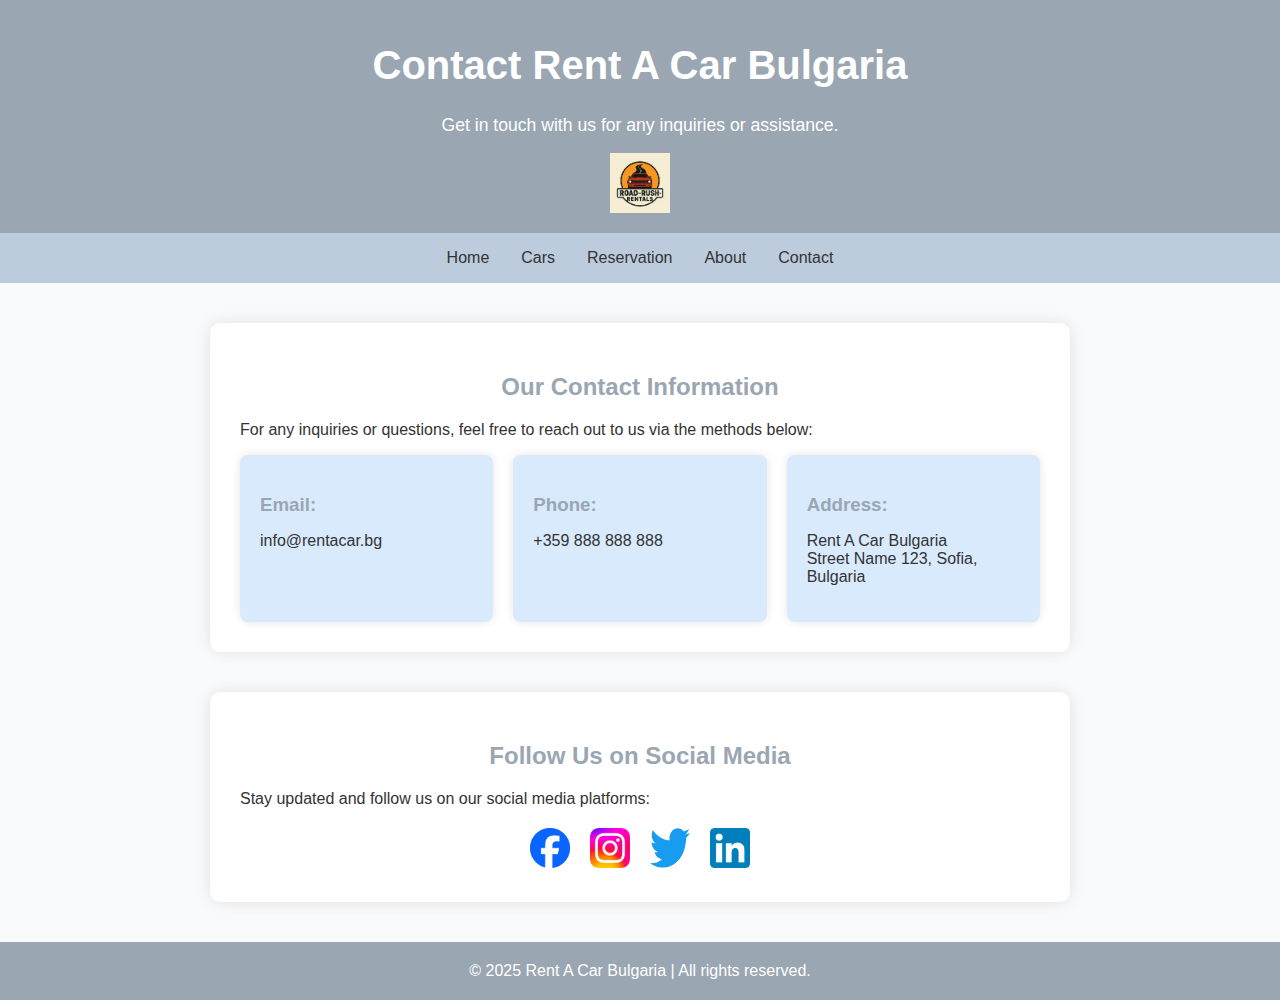
<file: Road Rush Rentals/pages/Contact.html>
<!DOCTYPE html> <!-- Declares the document type as HTML5 -->
<html lang="en"> <!-- Starts the HTML document and sets the language to English -->
<head> <!-- Begins the head section of the document -->
  <meta charset="UTF-8" /> <!-- Specifies the character encoding for the document -->
  <meta name="viewport" content="width=device-width, initial-scale=1.0"/> <!-- Ensures the page is responsive on mobile devices -->
  <title>Contact Us - Rent A Car Bulgaria</title> <!-- Sets the title of the webpage for the browser tab -->
  <link rel="stylesheet" href="../style/Contact.css"> <!-- Links the external CSS file for styling -->
</head>
<body> <!-- Begins the body section of the webpage -->

  <header> <!-- Starts the header section -->
    <h1>Contact Rent A Car Bulgaria</h1> <!-- Adds the main heading for the page -->
    <p>Get in touch with us for any inquiries or assistance.</p> <!-- Adds a paragraph with a description -->
    <a href="../index.html"> <!-- Link to the homepage -->
      <img src="../images/logo.png.jpg" alt="Road Rush Rentals Logo" style="height: 60px;"> <!-- Adds the logo image with a link to the homepage -->
    </a>
  </header> <!-- Ends the header section -->

  <nav> <!-- Starts the navigation menu -->
    <a href="../index.html">Home</a> <!-- Links to the homepage -->
    <a href="Car.html">Cars</a> <!-- Links to the Cars page -->
    <a href="Reservation.html">Reservation</a> <!-- Links to the Reservation page -->
    <a href="About.html">About</a> <!-- Links to the About page -->
    <a href="Contact.html">Contact</a> <!-- Links to the current Contact page -->
  </nav> <!-- Ends the navigation menu -->

  <section class="contact-info"> <!-- Starts the section for contact information -->
    <h2>Our Contact Information</h2> <!-- Adds a subheading for the contact information section -->
    <p>For any inquiries or questions, feel free to reach out to us via the methods below:</p> <!-- Description for contact methods -->

    <div class="contact-details"> <!-- Starts a container for contact details -->
      <div class="contact-item"> <!-- First contact method (email) -->
        <h3>Email:</h3> <!-- Heading for email -->
        <p><a href="mailto:info@rentacar.bg">info@rentacar.bg</a></p> <!-- Adds a clickable email link -->
      </div> <!-- Ends the email section -->
      <div class="contact-item"> <!-- Second contact method (phone) -->
        <h3>Phone:</h3> <!-- Heading for phone number -->
        <p><a href="tel:+359888888888">+359 888 888 888</a></p> <!-- Adds a clickable phone number -->
      </div> <!-- Ends the phone section -->
      <div class="contact-item"> <!-- Third contact method (address) -->
        <h3>Address:</h3> <!-- Heading for address -->
        <p>Rent A Car Bulgaria<br>Street Name 123, Sofia, Bulgaria</p> <!-- Address text -->
      </div> <!-- Ends the address section -->
    </div> <!-- Ends the contact details container -->
  </section> <!-- Ends the contact information section -->

  <section class="social-media"> <!-- Starts the social media section -->
    <h2>Follow Us on Social Media</h2> <!-- Adds a subheading for the social media section -->
    <p>Stay updated and follow us on our social media platforms:</p> <!-- Description for social media links -->
    <div class="social-links"> <!-- Container for social media icons -->
      <a href="https://www.facebook.com/rentacarbg" target="_blank" class="social-icon facebook"> <!-- Facebook link -->
        <img src="../images/facebook.png" alt="Facebook"> <!-- Facebook icon -->
      </a>
      <a href="https://www.instagram.com/rentacarbg" target="_blank" class="social-icon instagram"> <!-- Instagram link -->
        <img src="../images/instagram.webp" alt="Instagram"> <!-- Instagram icon -->
      </a>
      <a href="https://twitter.com/rentacarbg" target="_blank" class="social-icon twitter"> <!-- Twitter link -->
        <img src="../images/Twitter.png" alt="Twitter"> <!-- Twitter icon -->
      </a>
      <a href="https://www.linkedin.com/company/rentacarbg" target="_blank" class="social-icon linkedin"> <!-- LinkedIn link -->
        <img src="../images/LinkedIn.png" alt="LinkedIn"> <!-- LinkedIn icon -->
      </a>
    </div> <!-- Ends the social media links container -->
  </section> <!-- Ends the social media section -->

  <footer> <!-- Starts the footer section -->
    &copy; 2025 Rent A Car Bulgaria | All rights reserved. <!-- Copyright message -->
  </footer> <!-- Ends the footer section -->

</body> <!-- Ends the body section -->
</html> <!-- Ends the HTML document -->
</file>
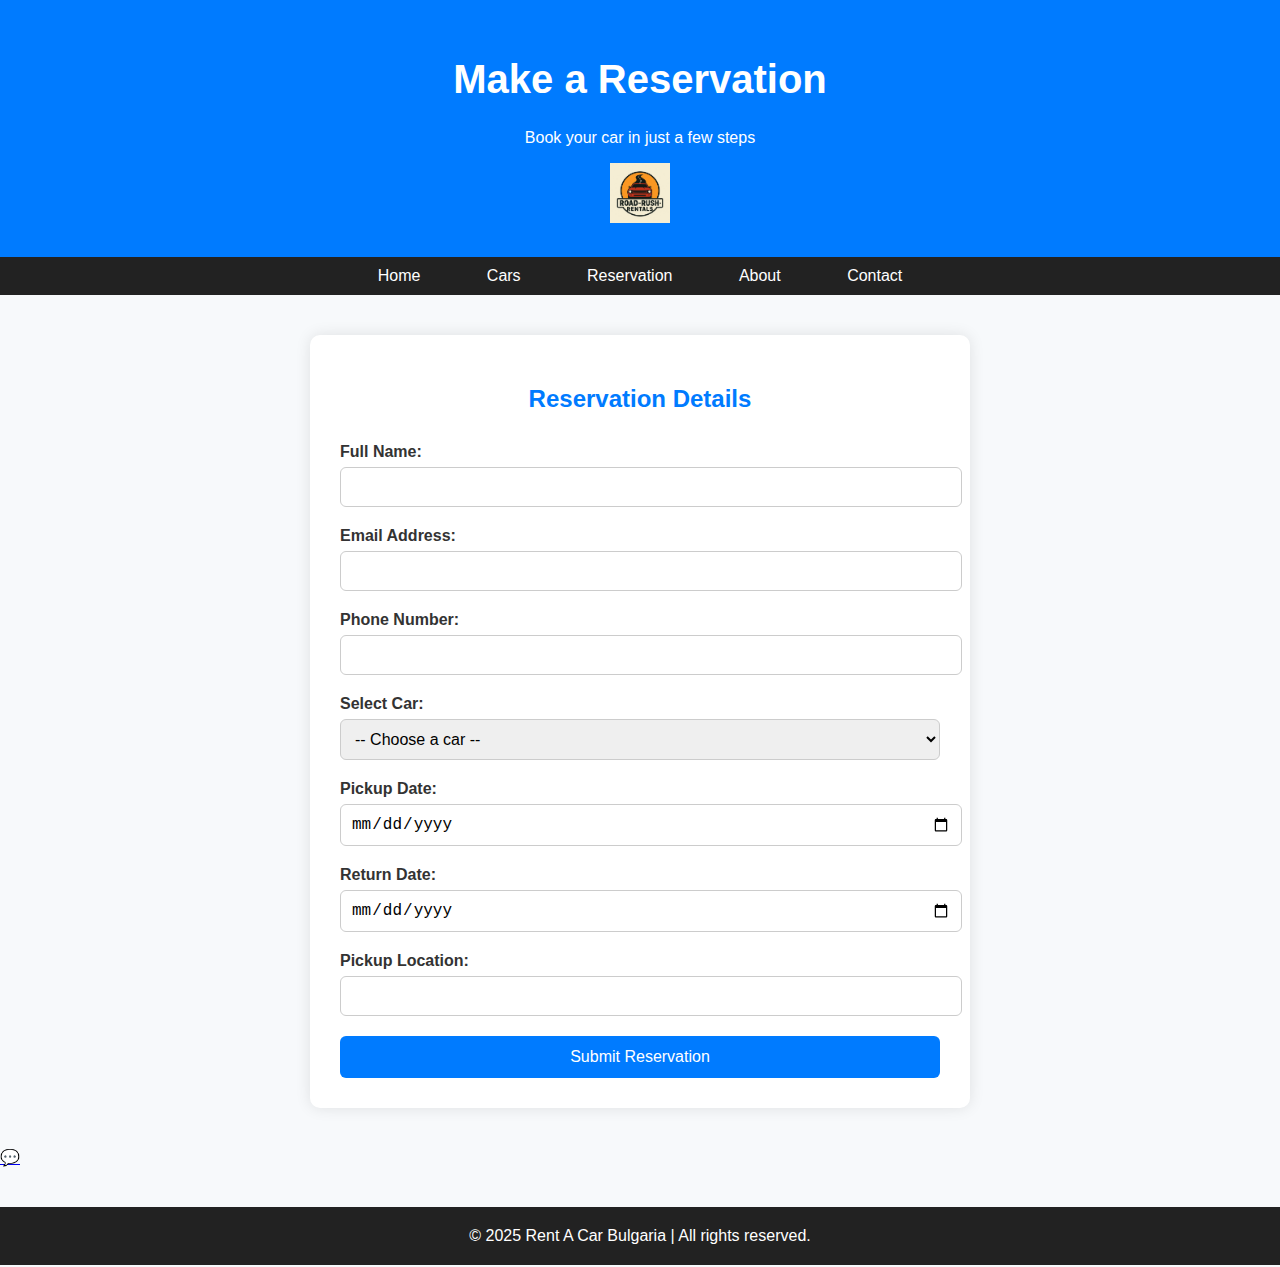
<file: Road Rush Rentals/pages/Reservation.html>
<!DOCTYPE html> <!-- Specifies that this is an HTML5 document -->
<html lang="en"> <!-- Opens the HTML document and sets the language to English -->
<head> <!-- Starts the head section of the document -->
  <meta charset="UTF-8" /> <!-- Sets the character encoding to UTF-8 -->
  <meta name="viewport" content="width=device-width, initial-scale=1.0"/> <!-- Ensures the page is responsive and scales on different devices -->
  <title>Reservation - Rent A Car Bulgaria</title> <!-- Sets the title of the page for the browser tab -->
  <link rel="stylesheet" href="../style/Reservation.css"> <!-- Links to an external CSS file for styling the page -->
</head>
<body> <!-- Starts the body section of the webpage -->

  <header> <!-- Starts the header section of the page -->
    <h1>Make a Reservation</h1> <!-- Main heading for the reservation page -->
    <p>Book your car in just a few steps</p> <!-- Subheading to guide users on how to make a reservation -->
    <a href="../index.html"> <!-- Link to the homepage -->
      <img src="../images/logo.png.jpg" alt="Road Rush Rentals Logo" style="height: 60px;"> <!-- Logo image linked to the homepage with a specified height -->
    </a>
  </header> <!-- Ends the header section -->

  <nav> <!-- Starts the navigation section -->
    <a href="../index.html">Home</a> <!-- Link to the homepage -->
    <a href="Car.html">Cars</a> <!-- Link to the "Cars" page -->
    <a href="Reservation.html">Reservation</a> <!-- Link to the "Reservation" page, indicating the current page -->
    <a href="About.html">About</a> <!-- Link to the "About" page -->
    <a href="Contact.html">Contact</a> <!-- Link to the "Contact" page -->
  </nav> <!-- Ends the navigation section -->

  <main class="reservation-form"> <!-- Starts the main content area with a class for styling the reservation form -->
    <h2>Reservation Details</h2> <!-- Subheading for the form section -->
    <form action="#" method="post"> <!-- Starts the form with POST method (data will be sent to the server) -->
      <label for="full-name">Full Name:</label> <!-- Label for the full name input field -->
      <input type="text" id="full-name" name="full-name" required> <!-- Input field for the full name, required field -->

      <label for="email">Email Address:</label> <!-- Label for the email input field -->
      <input type="email" id="email" name="email" required> <!-- Input field for the email address, required field -->

      <label for="phone">Phone Number:</label> <!-- Label for the phone number input field -->
      <input type="tel" id="phone" name="phone" required> <!-- Input field for the phone number, required field -->

      <label for="car">Select Car:</label> <!-- Label for the car selection dropdown -->
      <select id="car" name="car" required> <!-- Dropdown menu for selecting a car, required field -->
        <option value="">-- Choose a car --</option> <!-- Default option prompting the user to choose a car -->
        <option>Audi A6</option> <!-- Option for Audi A6 -->
        <option>Toyota Corolla</option> <!-- Option for Toyota Corolla -->
        <option>Range Rover Evoque</option> <!-- Option for Range Rover Evoque -->
        <option>Tesla Model 3</option> <!-- Option for Tesla Model 3 -->
        <option>Ford Focus</option> <!-- Option for Ford Focus -->
        <option>Mercedes C-Class</option> <!-- Option for Mercedes C-Class -->
        <option>Skoda Octavia</option> <!-- Option for Skoda Octavia -->
        <option>BMW 3 Series</option> <!-- Option for BMW 3 Series -->
        <option>Jeep Compass</option> <!-- Option for Jeep Compass -->
      </select>

      <label for="pickup-date">Pickup Date:</label> <!-- Label for the pickup date input field -->
      <input type="date" id="pickup-date" name="pickup-date" required> <!-- Input field for selecting the pickup date, required field -->

      <label for="return-date">Return Date:</label> <!-- Label for the return date input field -->
      <input type="date" id="return-date" name="return-date" required> <!-- Input field for selecting the return date, required field -->

      <label for="location">Pickup Location:</label> <!-- Label for the pickup location input field -->
      <input type="text" id="location" name="location" required> <!-- Input field for the pickup location, required field -->

      <button type="submit">Submit Reservation</button> <!-- Submit button to send the reservation form -->
    </form> <!-- Ends the form -->
  </main> <!-- Ends the main content section -->
  <a href="Contact.html" class="chat-icon" title="Chat with us">💬</a> <!-- Chat icon link to the contact page -->
  <footer> <!-- Starts the footer section -->
    &copy; 2025 Rent A Car Bulgaria | All rights reserved. <!-- Copyright information for the website -->
  </footer> <!-- Ends the footer section -->

</body> <!-- Ends the body section -->
</html> <!-- Ends the HTML document -->
</file>
<file: Road Rush Rentals/style/index.css>
body {
  font-family: 'Segoe UI', sans-serif;
  margin: 0;
  background: #F8FAFC;
  color: #333;
}

header, footer {
  background: #9AA6B2;
  color: white;
  text-align: center;
  padding: 1em 0;
}

nav {
  background: #BCCCDC;
  display: flex;
  justify-content: center;
}

nav a {
  color: #333;
  padding: 1em;
  text-decoration: none;
}

nav a:hover {
  background: #D9EAFD;
}

.hero {
  background: url('https://images.unsplash.com/photo-1570129477492-45c003edd2be') no-repeat center center/cover;
  height: 400px;
  display: flex;
  align-items: center;
  justify-content: center;
  color: white;
  text-shadow: 2px 2px 5px #000;
}

.hero h1 {
  font-size: 3em;
  text-align: center;
}

.container {
  padding: 2em;
  max-width: 1200px;
  margin: auto;
}

.btn {
  background: #9AA6B2;
  color: white;
  padding: 0.8em 2em;
  text-decoration: none;
  border-radius: 8px;
  font-weight: bold;
  display: inline-block;
  margin-top: 1em;
}

.cars {
  display: grid;
  grid-template-columns: repeat(auto-fit, minmax(250px, 1fr));
  gap: 1.5em;
  margin-top: 2em;
}

.car {
  background: #D9EAFD;
  border-radius: 8px;
  box-shadow: 0 0 10px rgba(0,0,0,0.05);
  padding: 1em;
  text-align: center;
}

.car img {
  width: 100%;
  border-radius: 8px;
  height: 160px;
  object-fit: cover;
}

form {
  background: #D9EAFD;
  padding: 2em;
  border-radius: 8px;
  box-shadow: 0 0 10px rgba(0,0,0,0.05);
  margin-top: 3em;
}

form input, form select {
  padding: 0.6em;
  width: 100%;
  margin-bottom: 1em;
  border: 1px solid #BCCCDC;
  border-radius: 5px;
  background: #F8FAFC;
}

iframe {
  width: 100%;
  height: 300px;
  border: none;
  margin-top: 2em;
  border-radius: 8px;
}
</file>
<file: Road Rush Rentals/style/Contact.css>
body {
  font-family: 'Segoe UI', sans-serif; /* Sets the font family for the entire page */
  margin: 0; /* Removes default margin from the body */
  background: #F8FAFC; /* Sets a light background color for the page */
  color: #333; /* Sets the text color to dark gray */
}

header {
  background: #9AA6B2; /* Sets a light gray background color for the header */
  color: white; /* Sets the text color in the header to white */
  text-align: center; /* Centers the text in the header */
  padding: 1em 0; /* Adds vertical padding to the header */
}

header h1 {
  font-size: 2.5rem; /* Sets the font size of the main header */
}

header p {
  font-size: 1.1rem; /* Sets a slightly larger font size for the subheading */
}

nav {
  background: #BCCCDC; /* Sets a light gray-blue background color for the navigation bar */
  display: flex; /* Makes the navigation a flex container */
  justify-content: center; /* Centers the navigation items horizontally */
}

nav a {
  color: #333; /* Sets the color of the navigation links to dark gray */
  padding: 1em; /* Adds padding around the navigation links */
  text-decoration: none; /* Removes the underline from the links */
}

nav a:hover {
  background: #D9EAFD; /* Changes the background color of the links on hover */
}

.contact-info, .social-media {
  max-width: 800px; /* Sets a maximum width for these sections */
  margin: 40px auto; /* Centers the sections horizontally and adds vertical margin */
  background-color: white; /* Sets the background color to white */
  padding: 30px; /* Adds padding inside the sections */
  border-radius: 10px; /* Rounds the corners of the sections */
  box-shadow: 0 0 15px rgba(0,0,0,0.1); /* Adds a subtle shadow effect to the sections */
}

.contact-info h2,
.social-media h2 {
  text-align: center; /* Centers the headings */
  color: #9AA6B2; /* Sets the color of the headings to light gray-blue */
  margin-bottom: 20px; /* Adds space below the headings */
}

.contact-details {
  display: grid; /* Uses grid layout for contact details */
  grid-template-columns: repeat(auto-fit, minmax(220px, 1fr)); /* Creates a responsive grid with a minimum width of 220px for each item */
  gap: 20px; /* Adds space between grid items */
}

.contact-item {
  background: #D9EAFD; /* Sets a light blue background for each contact item */
  padding: 20px; /* Adds padding inside each contact item */
  border-radius: 8px; /* Rounds the corners of each contact item */
  box-shadow: 0 0 10px rgba(0, 0, 0, 0.1); /* Adds a subtle shadow effect to each contact item */
}

.contact-item h3 {
  color: #9AA6B2; /* Sets the color of the contact item heading */
  margin-bottom: 10px; /* Adds space below the heading */
}

.contact-item p {
  font-size: 1rem; /* Sets the font size for the contact item text */
}

.contact-item p a {
  color: #333; /* Sets the color of the links inside contact items to dark gray */
  text-decoration: none; /* Removes the underline from the links */
}

.contact-item p a:hover {
  text-decoration: underline; /* Underlines the link text on hover */
}

.social-links {
  display: flex; /* Makes the social media links a flex container */
  justify-content: center; /* Centers the social media links horizontally */
  gap: 20px; /* Adds space between the social media icons */
  flex-wrap: wrap; /* Allows the icons to wrap if necessary */
  margin-top: 20px; /* Adds margin at the top of the social media section */
}

.social-icon img {
  width: 40px; /* Sets the width of the social media icons */
  height: 40px; /* Sets the height of the social media icons */
  transition: transform 0.2s ease; /* Adds a smooth transition effect for the transform property */
}

.social-icon img:hover {
  transform: scale(1.1); /* Scales the social media icon up slightly on hover */
}

footer {
  text-align: center; /* Centers the text in the footer */
  background: #9AA6B2; /* Sets the background color of the footer */
  color: white; /* Sets the text color of the footer to white */
  padding: 20px; /* Adds padding inside the footer */
  margin-top: 40px; /* Adds space above the footer */
}
</file>
<file: Road Rush Rentals/style/Reservation.css>
body {
  font-family: Arial, sans-serif;
  background-color: #f7f9fb;
  margin: 0;
  padding: 0;
  color: #333;
}

header {
  background-color: #007bff;
  color: white;
  text-align: center;
  padding: 30px 10px;
}

header h1 {
  font-size: 2.5rem;
}

nav {
  background-color: #222;
  text-align: center;
  padding: 10px 0;
}

nav a {
  color: white;
  text-decoration: none;
  margin: 0 15px;
  padding: 8px 16px;
  font-size: 1rem;
}

nav a:hover {
  background-color: #007bff;
  border-radius: 4px;
}

.reservation-form {
  max-width: 600px;
  margin: 40px auto;
  background-color: white;
  padding: 30px;
  border-radius: 10px;
  box-shadow: 0 0 15px rgba(0,0,0,0.1);
}

.reservation-form h2 {
  text-align: center;
  margin-bottom: 30px;
  color: #007bff;
}

form label {
  display: block;
  margin-bottom: 6px;
  font-weight: bold;
}

form input,
form select {
  width: 100%;
  padding: 10px;
  margin-bottom: 20px;
  border: 1px solid #ccc;
  border-radius: 6px;
  font-size: 1rem;
}

form button {
  background-color: #007bff;
  color: white;
  padding: 12px 20px;
  border: none;
  border-radius: 6px;
  font-size: 1rem;
  cursor: pointer;
  width: 100%;
  transition: background-color 0.3s ease;
}

form button:hover {
  background-color: #0056b3;
}

footer {
  text-align: center;
  background-color: #222;
  color: white;
  padding: 20px;
  margin-top: 40px;
}
</file>
